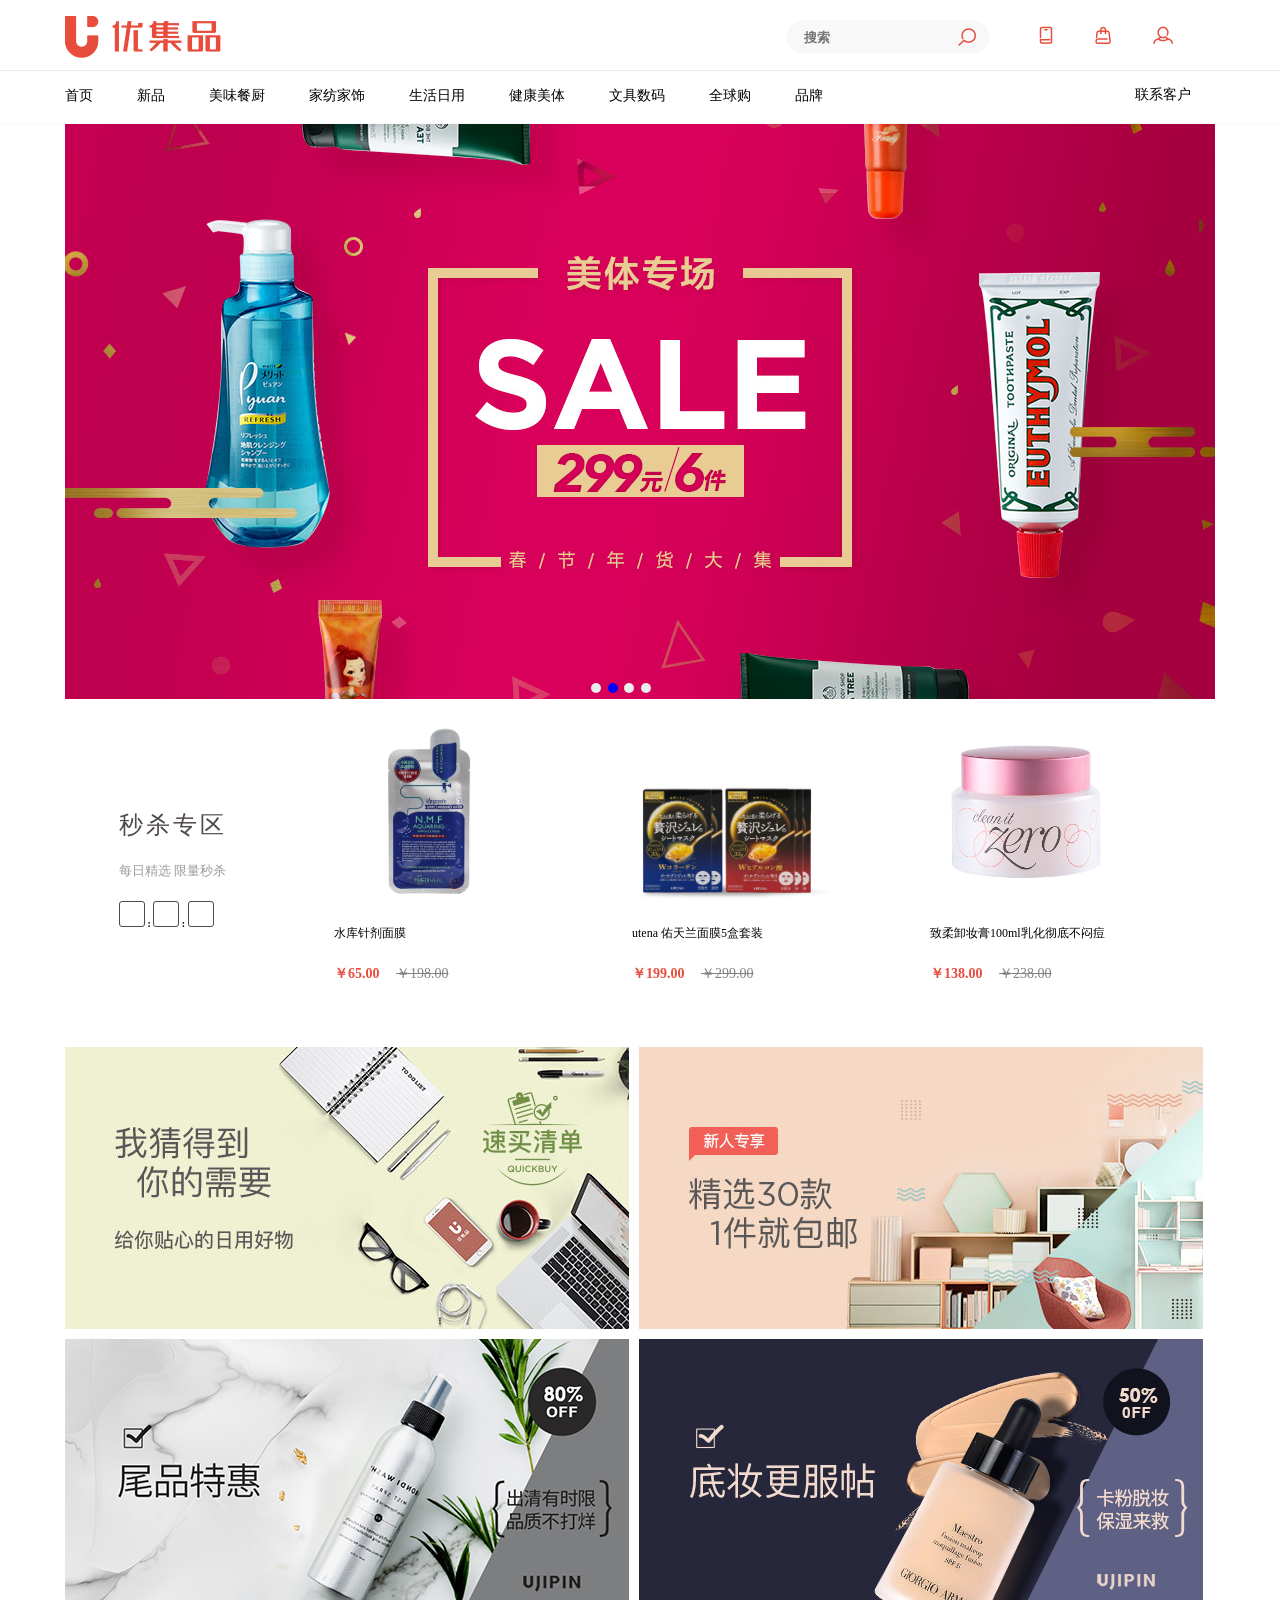
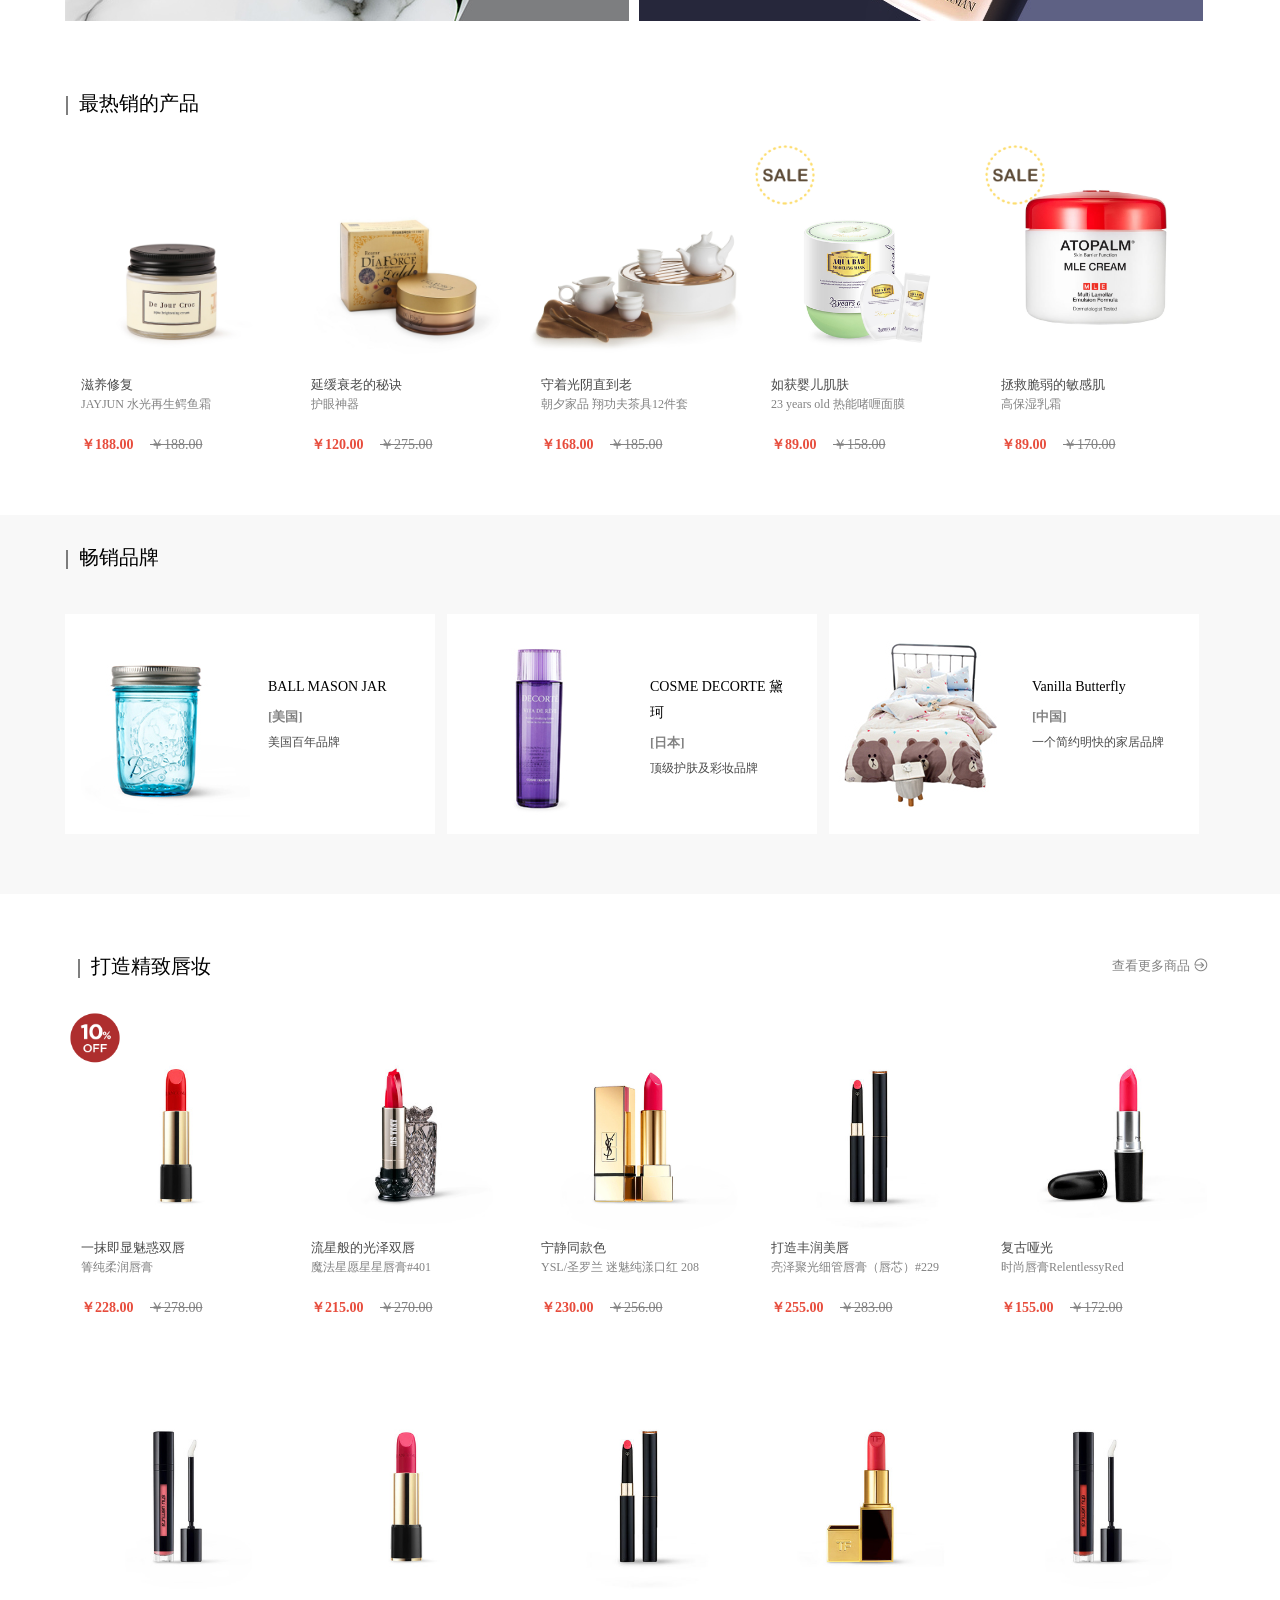
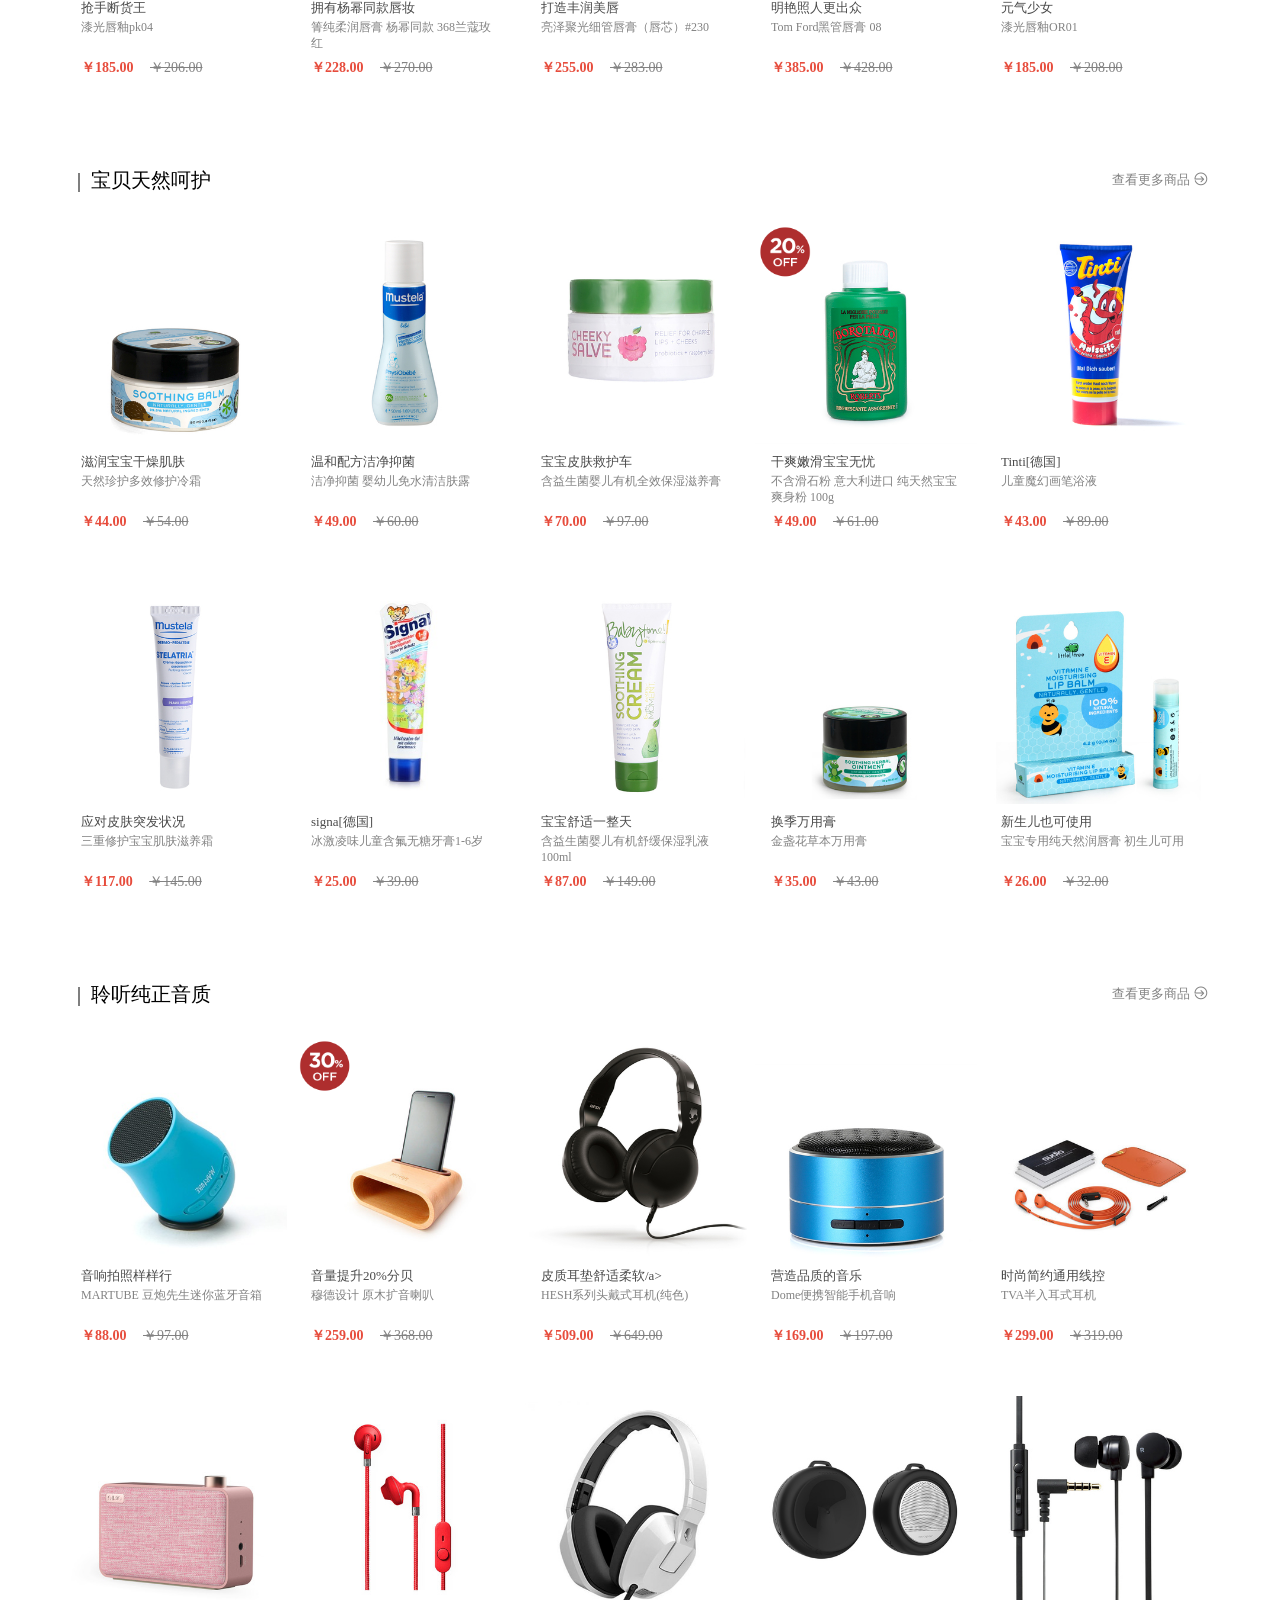
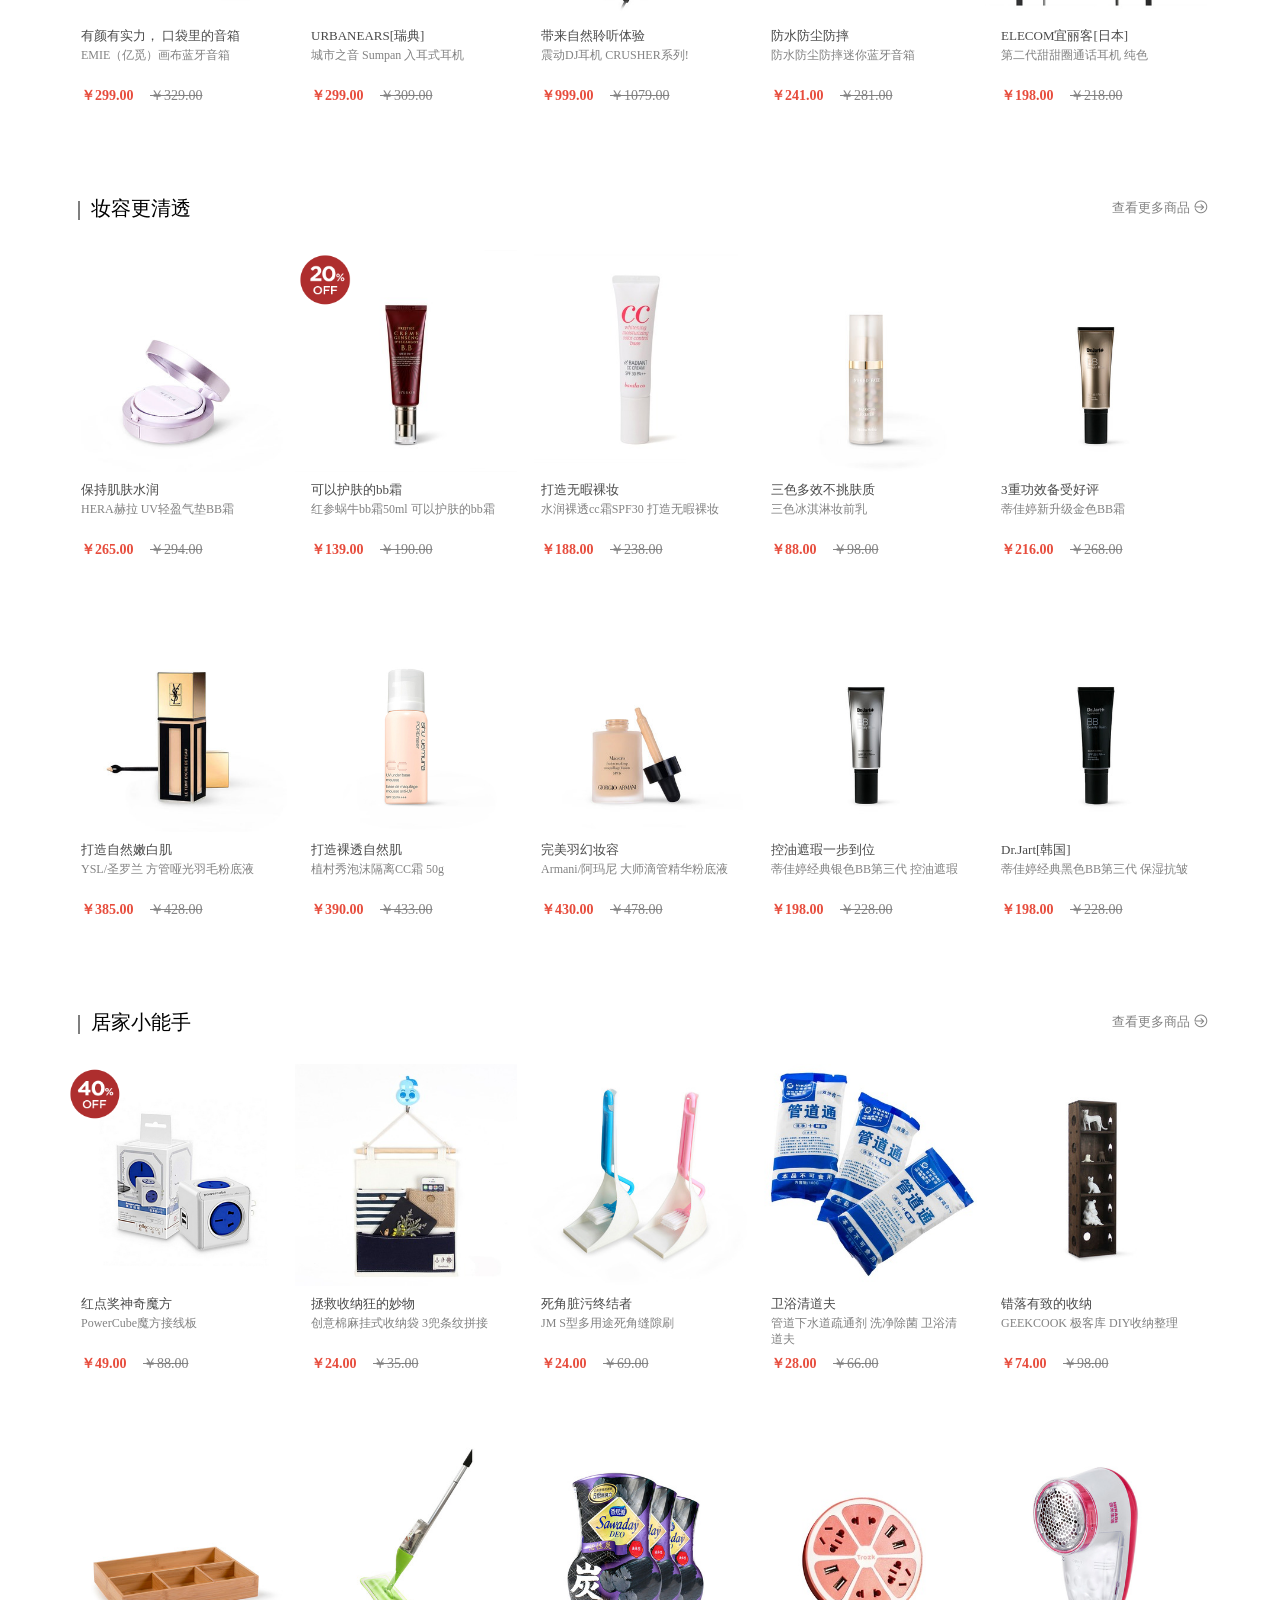
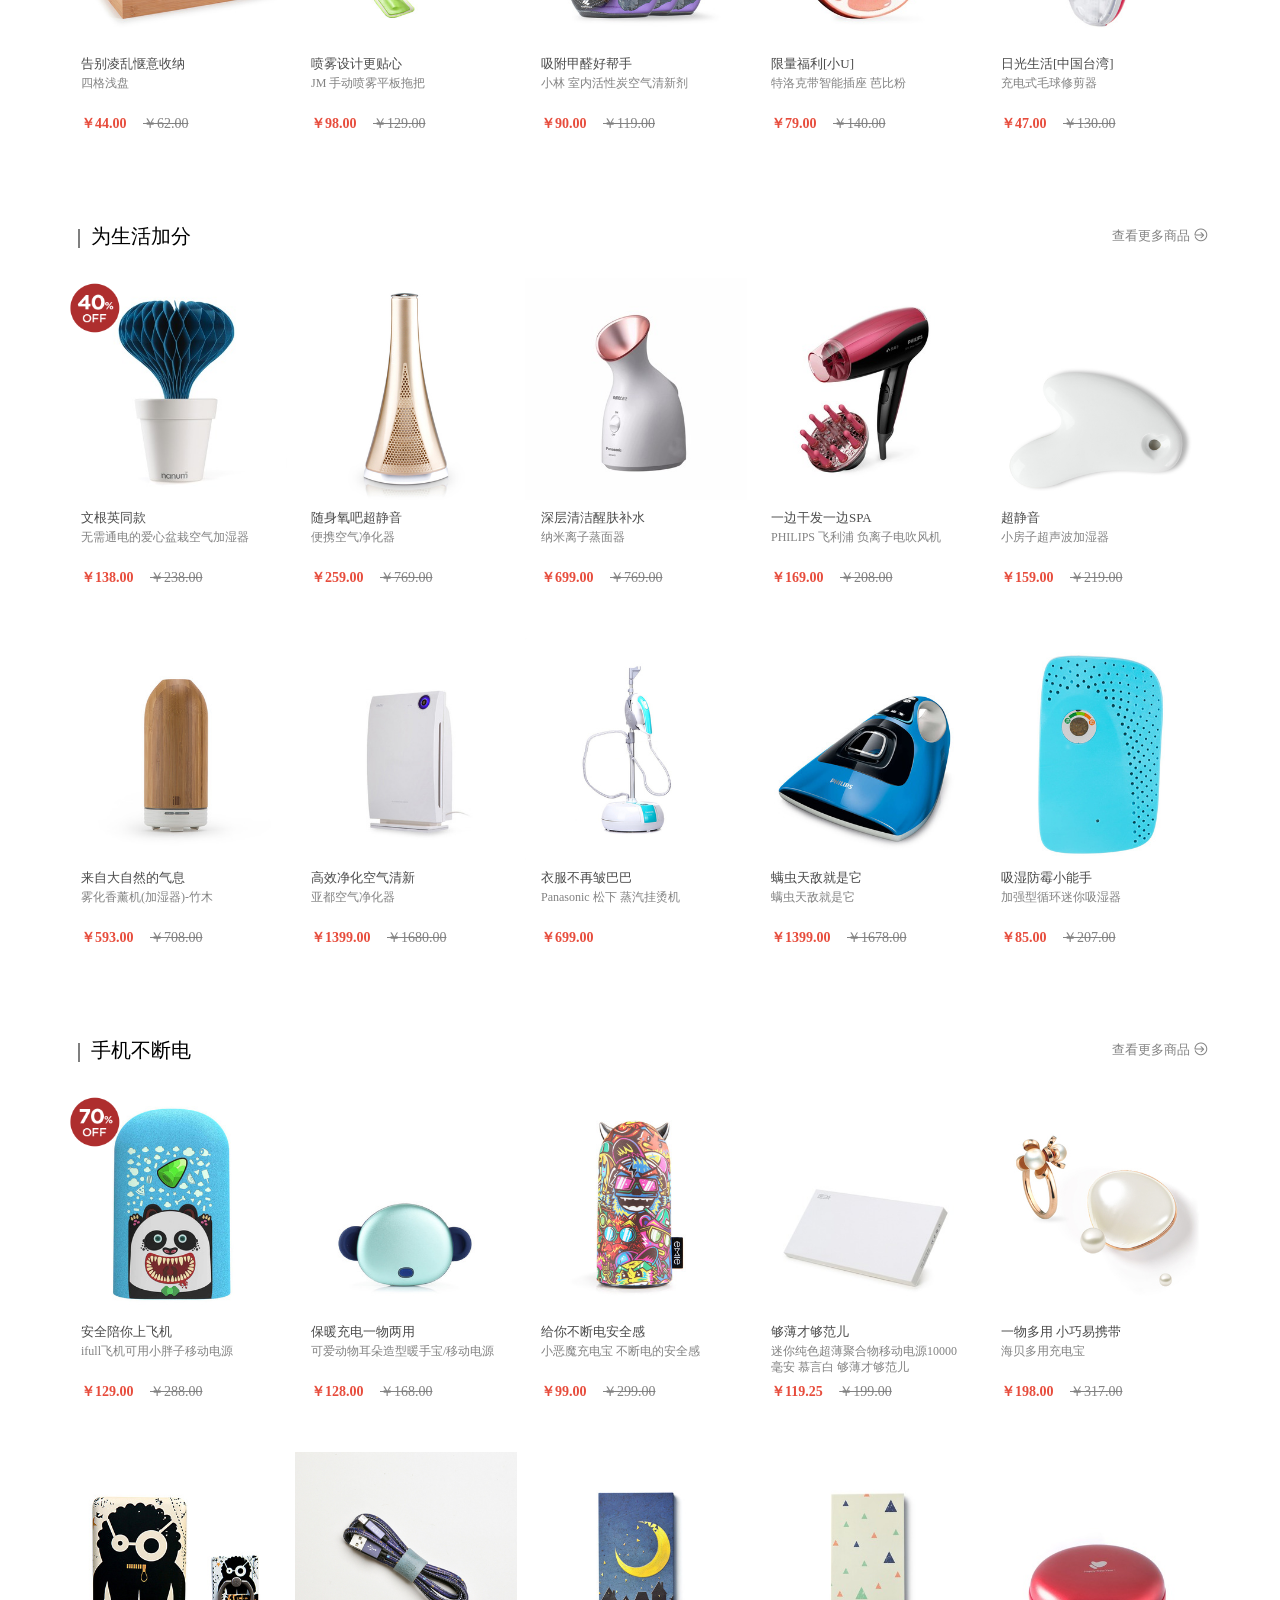
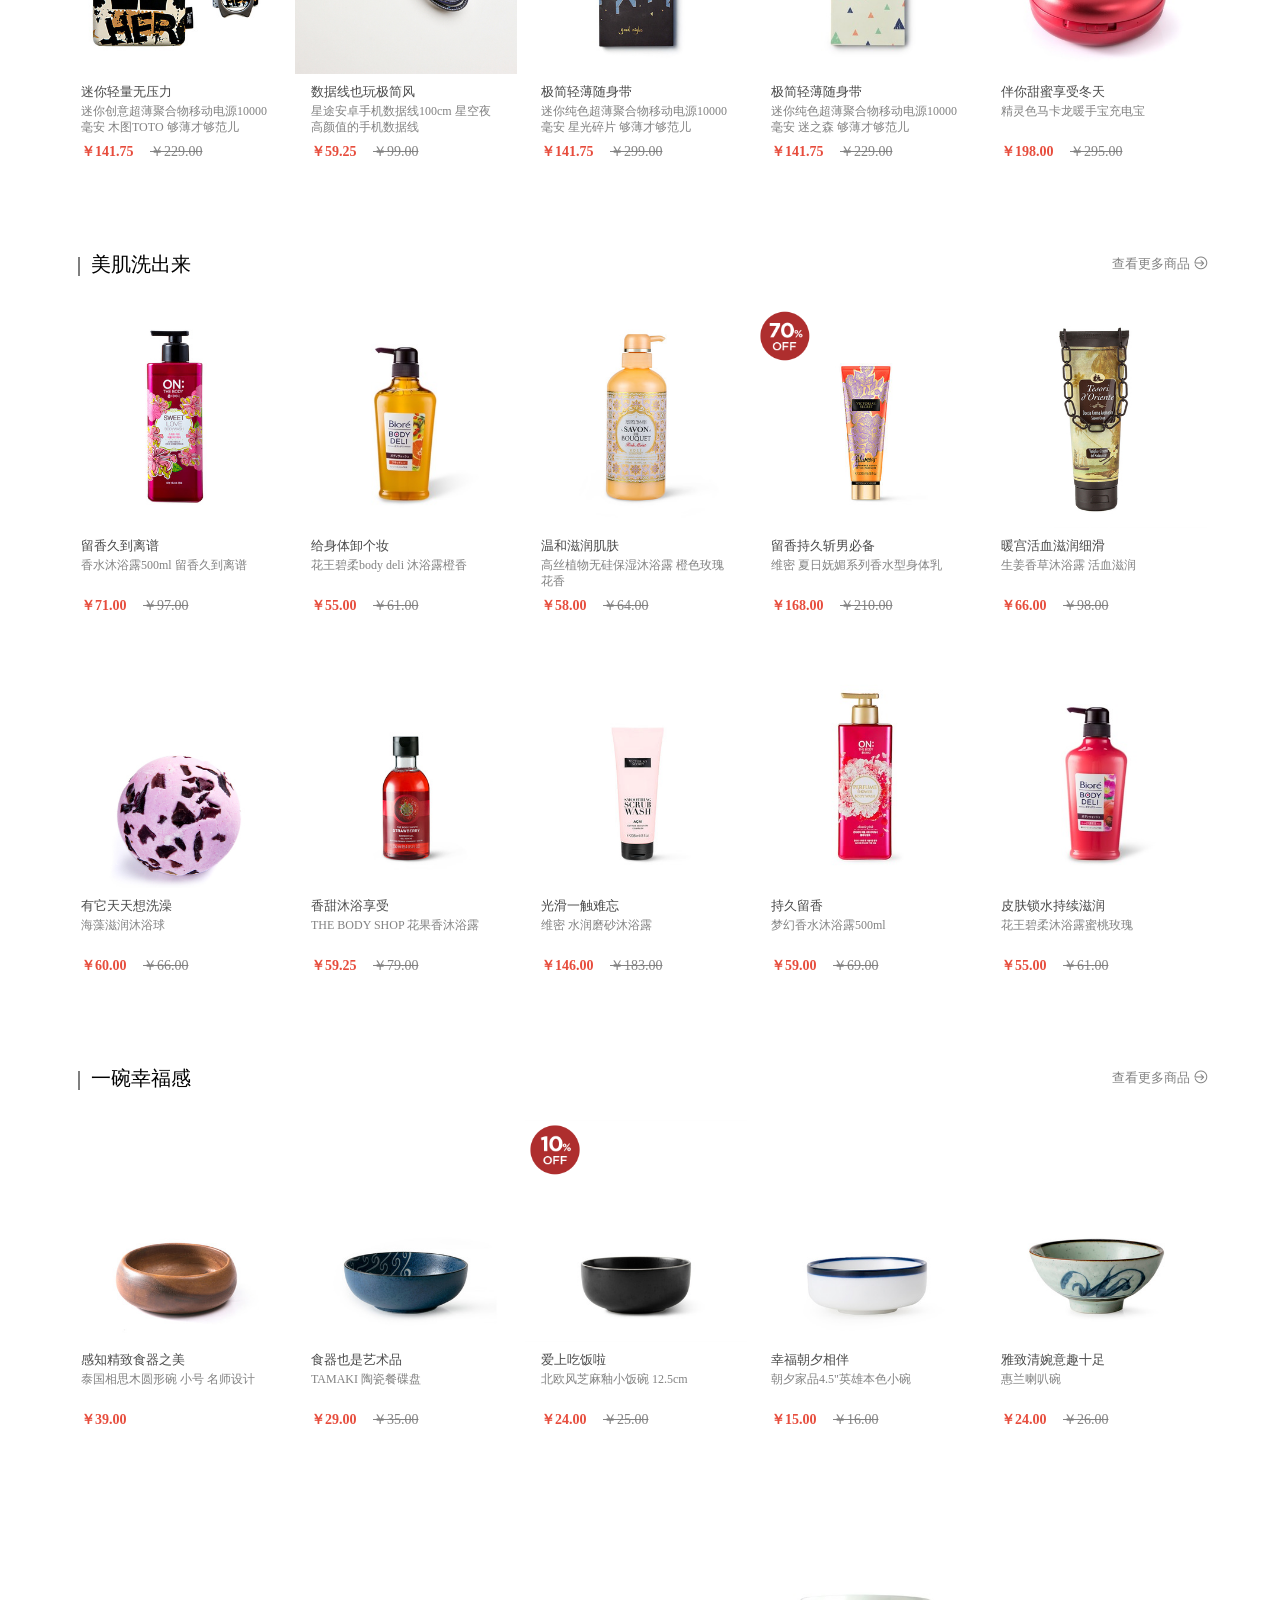
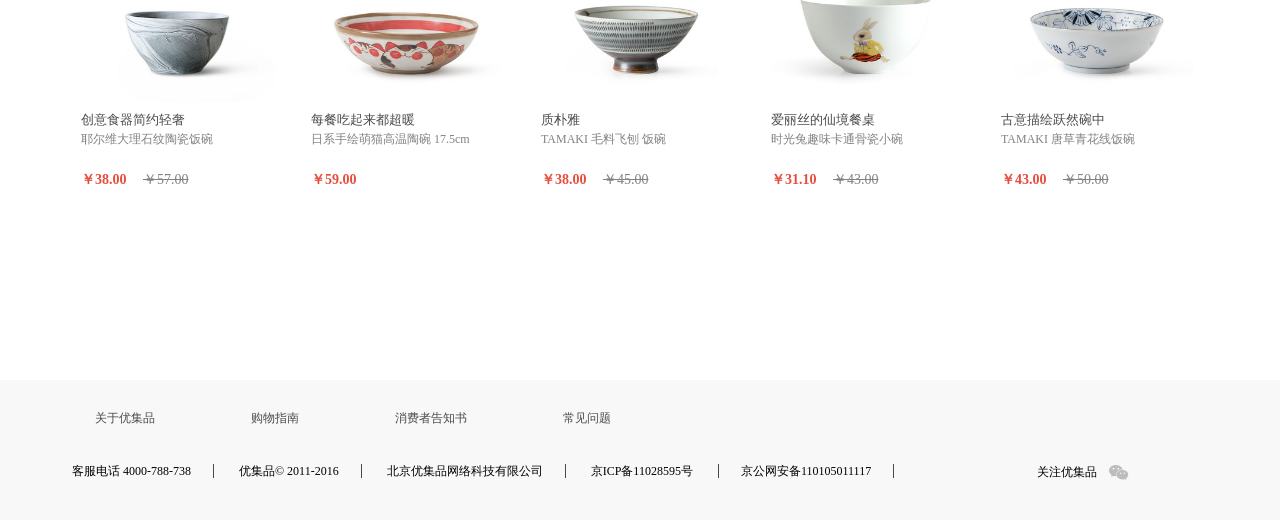
<file: index.html>
<!DOCTYPE html>
<html>
	<head>
		<meta charset="utf-8" />
		<title>优品集-更好品质，更好生活</title>
		<link rel="stylesheet" href="css/common.css" />
		<link rel="stylesheet" href="css/head.css" /> 
		<link rel="stylesheet" href="css/lunbo.css" />
		<script type="text/javascript" src="js/jquery.js" ></script>
		<script type="text/javascript" src="js/Ajax.js" ></script>
		<script type="text/javascript" src="js/lunbo.js" ></script>
		<script type="text/javascript" src="js/lianxi.js" ></script>
		<script type="text/javascript" src="js/nav.js" ></script>
	
		
	</head>
	<body>
		<!--header开始-->
		<div class="header" id="header">
			<div class="blank">
			<!--logo开始-->
			<div class="header_logo">
				<a href="#"><img src="img/logo.png" /></a>
			</div>
			<!--logo结束-->
			<!--area开始-->
			<div class="area">
				<div class="blank_right">
					<!--app开始-->
					<div class="app">
						<a href=" " title="下载app"><span></span></a>
						<div style="display: none;" class="tu">
							<img src="img/app_code.png" />
						</div>
					</div>
					<!--app结束-->
					<!--gouwu开始-->
					<div class="gouwu">
						<a href=" " title="购物袋"></a>
					</div>
					<!--gouwu结束-->
					<!--geren开始-->
					<div class="geren">
						<a href="center.html" title="个人中心"></a>
					</div>	
					<!--geren结束-->
				</div>
				<!--sousuo开始-->
				<div class="sousuo">
					<div class="kuang">
						<input type="text" placeholder="搜索" />
						<span id="btn">
							<img src="img/search.png" />
						</span>
					</div>
					<ul id="hot_list">
						<li><a href="#">面膜</a></li>
						<li><a href="#">牙膏</a></li> 
						<li><a href="#">牙刷</a></li>
						<li><a href="#">锅</a></li>
						<li><a href="#">口罩</a></li>
						<li><a href="#">保温</a></li>
						<li><a href="#">香蕉</a></li>
						<li><a href="#">牛奶</a></li>
					</ul>
				</div>
				<!--sousuo结束-->
			</div>
			<!--area结束-->
			</div>
			<!--blank结束-->
		</div>
		<!--header结束-->
		<!--nav开始-->
		<div class="nav" id="nav">
			<!--nav_bar开始-->
			<div class="nav_bar" id="nav_bar">
				<ul>
					<li><a href="shouye.html">首页</a></li>
					<li><a href=" ">新品</a></li>
					
					<li class="nav_xia"><a href=" ">美味餐厨</a></li>
					<li class="nav_xia"><a href=" ">家纺家饰</a></li>
					<li class="nav_xia"><a href=" ">生活日用</a></li>
					<li class="nav_xia"><a href=" ">健康美体</a></li>
					<li class="nav_xia"><a href=" ">文具数码</a></li>
					
					<li><a href=" ">全球购</a></li>
					<li><a href=" ">品牌</a></li>
				</ul>
				<!--box开始-->
				<div class="box" id="box">
					<div class="con"></div>
					<div class="con"></div>
					<div class="con">
						<a href="#">烹饪锅具</a>
						<a href="#">厨房工具</a>
						<a href="#">厨房电器</a>
						<a href="#">餐具桌面</a>
						<a href="#">水具酒具</a>
						<a href="#">咖啡茶具</a>
						<a href="#">烘焙烧烤</a>
					</div>
					<div class="con">
						<a href="#">家纺</a>
						<a href="#">装饰</a>
					</div>
					<div class="con">
						<a href="#">清洁</a>
						<a href="#">收纳</a>
						<a href="#">雨具</a>
						<a href="#">生活电器</a>
						<a href="#">颈枕口罩</a>
						<a href="#">宠物用品</a>
						<a href="#">保暖防护</a>
					</div>
					<div class="con">
						<a href="#">口腔护理</a>
						<a href="#">全身护理</a>
						<a href="#">面部护理</a>
						<a href="#">头部护理</a>
						<a href="#">女性护理</a>
						<a href="#">纤体塑身</a>
						<a href="#">膳食补充</a>
						<a href="#">美容彩妆</a>
					</div>
					<div class="con">
						<a href="#">笔记手账</a>
						<a href="#">书写工具</a>
						<a href="#">办公收纳</a>
						<a href="#">贺卡包装</a>
						<a href="#">数码配件</a>
						<a href="#">耳机/音响</a>
						<a href="#">摄影相关</a>
					</div>
					<div class="con"></div>
					<div class="con"></div>
				</div>
       			<!--box结束-->
				<div class="ke">
				<span><a href="">联系客户</a></span>
				</div>
			</div>
			<!--nav_bar结束-->
		</div>
		<!--nav结束-->
	<!--轮播开始-->
	<div class="slider"> 
		  <ul class="slider-main"> 
		   <li class="slider-panel"> 
		    <img src="img/banner1.jpg"> 
		   </li> 
		   <li class="slider-panel"> 
		    <img  src="img/banner2.jpg">
		   </li> 
		   <li class="slider-panel"> 
		    <img src="img/banner3.jpg">
		   </li> 
		   <li class="slider-panel"> 
		    <img src="img/banner4.jpg">
		   </li> 
		  </ul> 
		  <div class="slider-extra"> 
		   <ul class="slider-nav"> 
		  	<li class="slider-item"></li>
		    <li class="slider-item"></li> 
		    <li class="slider-item"></li> 
		    <li class="slider-item"></li> 
		   </ul> 
		   <div class="slider-page"> 
		    <a class="slider-pre" href="javascript:;;"><</a> 
		    <a class="slider-next" href="javascript:;;">></a> 
		   </div> 
		  </div> 
	 </div> 
	 <!--轮播结束-->
	 <!--秒杀专区开始-->
	 <div class="miao" id="miao">
	 	<!--time开始-->
	 	<div class="time" id="time">
	 		<h3>秒杀专区</h3>
	 		<h4>每日精选 限量秒杀</h4>
	 		<p>
	 			<span></span>
	 			<b>:</b>
	 			<span></span>
	 			<b>:</b>
	 			<span></span>
	 		</p>
	 	</div>
	 	<!--time结束-->
	 	<dl>
	 		<dt><a href="#"><img src="img/miao1.jpg"></a></dt>
	 		<dd>
	 			<h3><a href="#">水库针剂面膜</a></h3>
	 			<p>
	 			<b>￥65.00</b>
	 			<span>￥198.00</span>
	 			</p>
	 		</dd>
	 	</dl>
	 	<dl>
	 		<dt><a href="#"><img src="img/mo.jpg"></a></dt>
	 		<dd>
	 			<h3><a href="#">utena 佑天兰面膜5盒套装</a></h3>
	 			<p>
	 			<b>￥199.00</b>
	 			<span>￥299.00</span>
	 			</p>
	 		</dd>
	 	</dl>
	 	<dl>
	 		<dt><a href="#"><img src="img/shuang12.jpg"></a></dt>
	 		<dd>
	 			<h3><a href="#">致柔卸妆膏100ml乳化彻底不闷痘</a></h3>
	 			<p>
	 			<b>￥138.00</b>
	 			<span>￥238.00</span>
	 			</p>
	 		</dd>
	 	</dl>
	 </div>
	 <!--秒杀专区结束-->
	 <!--选项区开始-->
	 <div class="xuan">
	 	<ul>
	 		<li>
	 			<a href="detalis.html">
	 				<img src="img/quyu4.jpg" />
	 			</a>
	 		</li>
	 		<li>
	 			<a href="detalis.html">
	 				<img src="img/quyu2.jpg" />
	 			</a>
	 		</li>
	 		<li>
	 			<a href="detalis.html">
	 				<img src="img/quyu3.jpg" />
	 			</a>
	 		</li>
	 		<li>
	 			<a href="detalis.html">
	 				<img src="img/quyu1.jpg" />
	 			</a>
	 		</li>
	 	</ul>
	 </div>
	 <!--选项区结束-->
	 <!--热销商品开始-->
	 <div class="hot">
	 	<div class="hot_zi">|&nbsp;&nbsp;最热销的产品</div>
	 	<!--hot_pin开始-->
	 	<div class="hot_pin">
	 		<dl class="hua">
	 			<a href="page.html" class="two"></a>
	 			<dt>
	 				<a href="page.html"><img src="img/shuang5.jpg"></a>
	 			</dt>
	 			<dd>
	 				<p class="hei"><a href="page.html">滋养修复</a></p>
	 				<p class="hui"><a href="page.html">JAYJUN 水光再生鳄鱼霜</a></p>
	 				<p class="jia">
	 					<b>￥188.00</b>
	 					<span>￥188.00</span>
	 				</p>
	 			</dd>
	 		</dl>
	 		
	 		<dl class="hua">
	 				<a href="#" class="two"></a>
	 			<dt>
	 				
	 				<a href="#"><img src="img/shuang0000.jpg"></a>
	 				
	 			</dt>
	 			<dd>
	 				<p class="hei"><a href="#">延缓衰老的秘诀</a></p>
	 				<p class="hui"><a href="#">护眼神器</a></p>
	 				<p class="jia">
	 					<b>￥120.00</b>
	 					<span>￥275.00</span>
	 				</p>
	 			</dd>
	 		</dl>
	 		
	 		
	 		<dl class="hua">
	 			<a href="#" class="two"></a>
	 			<dt>
	 				<a href="#"><img src="img/cha.jpg"></a>
	 			</dt>
	 			<dd>
	 				<p class="hei"><a href="#">守着光阴直到老</a></p>
	 				<p class="hui"><a href="#">朝夕家品 翔功夫茶具12件套</a></p>
	 				<p class="jia">
	 					<b>￥168.00</b>
	 					<span>￥185.00</span>
	 				</p>
	 			</dd>
	 		</dl>
	 		<dl class="hua">
	 			<a href="#" class="two"></a>
	 			<dt>
	 				<div class="sale">
	 					<img src="img/percent.png" />
	 				</div>
	 				<a href="#"><img src="img/shuang.jpg"></a>
	 			</dt>
	 			<dd>
	 				<p class="hei"><a href="#">如获婴儿肌肤</a></p>
	 				<p class="hui"><a href="#">23 years old 热能啫喱面膜</a></p>
	 				<p class="jia">
	 					<b>￥89.00</b>
	 					<span>￥158.00</span>
	 				</p>
	 			</dd>
	 		</dl>
	 		<dl class="hua">
	 			<a href="#" class="two"></a>
	 			<dt>
	 				<div class="sale">
	 					<img src="img/percent.png" />
	 				</div>
	 				<a href="#"><img src="img/shuang8.jpg"></a>
	 			</dt>
	 			<dd>
	 				<p class="hei"><a href="#">拯救脆弱的敏感肌</a></p>
	 				<p class="hui"><a href="#">高保湿乳霜</a></p>
	 				<p class="jia">
	 					<b>￥89.00</b>
	 					<span>￥170.00</span>
	 				</p>
	 			</dd>
	 		</dl>
	 	</div>
	 	<!--hot_pin结束-->
	 </div>
	 <!--热销商品结束-->
	 <!--畅销品牌开始-->
	 <div class="sell">
	 	<div class="sell_zi">|&nbsp;&nbsp;畅销品牌</div>
	 	<!--sell_pin开始-->
	 	<div class="sell_pin">
	 		<div class="hu">
	 		<dl>
	 			<dt>
	 				<a href="#"><img src="img/ping.jpg"></a>
	 			</dt>
	 			<dd>
	 				<h3><a href="#">BALL MASON JAR</a></h3>
	 				<h4><a href="#">[美国]</a></h4>
	 				<p><a href="#">美国百年品牌</a></p>
	 			</dd>
	 		</dl>
	 		<dl>
	 			<dt>
	 				<a href="#"><img src="img/shui.jpg"></a>
	 			</dt>
	 			<dd>
	 				<h3><a href="#">COSME DECORTE 黛珂</a></h3>
	 				<h4><a href="#">[日本]</a></h4>
	 				<p><a href="#">顶级护肤及彩妆品牌</a></p>
	 			</dd>
	 		</dl>
	 		<dl>
	 			<dt>
	 				<a href="#"><img src="img/tuo1.jpg"></a>
	 			</dt>
	 			<dd>
	 				<h3><a href="#">Vanilla Butterfly</a></h3>
	 				<h4><a href="#">[中国]</a></h4>
	 				<p><a href="#">一个简约明快的家居品牌</a></p>
	 			</dd>
	 		</dl>
	 		</div>
	 	</div>
	 	<!--sell_pin结束-->
	 </div>
	 <!--畅销品牌结束-->
	 <!--精致唇妆开始-->
	 <div class="jing">
	 	<div class="jing_zi">
	 		<p>|&nbsp;&nbsp;打造精致唇妆</p>
	 		<a href="#">
	 			查看更多商品
	 			<img src="img/find_go.png" />
	 		</a>
	 	</div>
	 	<!--jing_pin开始-->
	 	<div class="jing_pin">
	 		<!--口红1-->
	 		<dl class="hua">
	 			<a href="#" class="two"></a>
	 			<dt>
	 				<div class="sale">
	 					<img src="img/percent2.png" />
	 				</div>
	 				<a href="#"><img src="img/kou1.jpg"></a>
	 			</dt>
	 			<dd>
	 				<p class="hei"><a href="#">一抹即显魅惑双唇</a></p>
	 				<p class="hui"><a href="#">箐纯柔润唇膏</a></p>
	 				<p class="jia">
	 					<b>￥228.00</b>
	 					<span>￥278.00</span>
	 				</p>
	 			</dd>
	 		</dl>
	 		<!--口红2-->
	 		<dl class="hua">
	 			<a href="#" class="two"></a>
	 			<dt>
	 				<a href="#"><img src="img/kou.jpg"></a>
	 			</dt>
	 			<dd>
	 				<p class="hei"><a href="#">流星般的光泽双唇</a></p>
	 				<p class="hui"><a href="#">魔法星愿星星唇膏#401</a></p>
	 				<p class="jia">
	 					<b>￥215.00</b>
	 					<span>￥270.00</span>
	 				</p>
	 			</dd>
	 		</dl>
	 		<!--口红3-->
	 		<dl class="hua">
	 			<a href="#" class="two"></a>
	 			<dt>
	 				<a href="#"><img src="img/kou2.jpg"></a>
	 			</dt>
	 			<dd>
	 				<p class="hei"><a href="#">宁静同款色</a></p>
	 				<p class="hui"><a href="#">YSL/圣罗兰 迷魅纯漾口红 208</a></p>
	 				<p class="jia">
	 					<b>￥230.00</b>
	 					<span>￥256.00</span>
	 				</p>
	 			</dd>
	 		</dl>
	 		<!--口红4-->
	 		<dl class="hua">
	 			<a href="#" class="two"></a>
	 			<dt>
	 				<a href="#"><img src="img/kou5.jpg"></a>
	 			</dt>
	 			<dd>
	 				<p class="hei"><a href="#">打造丰润美唇</a></p>
	 				<p class="hui"><a href="#">亮泽聚光细管唇膏（唇芯）#229</a></p>
	 				<p class="jia">
	 					<b>￥255.00</b>
	 					<span>￥283.00</span>
	 				</p>
	 			</dd>
	 		</dl>
	 		<!--口红5-->
	 		<dl class="hua">
	 			<a href="#" class="two"></a>
	 			<dt>
	 				<a href="#"><img src="img/kou4.jpg"></a>
	 			</dt>
	 			<dd>
	 				<p class="hei"><a href="#">复古哑光</a></p>
	 				<p class="hui"><a href="#">时尚唇膏RelentlessyRed</a></p>
	 				<p class="jia">
	 					<b>￥155.00</b>
	 					<span>￥172.00</span>
	 				</p>
	 			</dd>
	 		</dl>
	 		<!--口红6-->
	 		<dl class="hua">
	 			<a href="#" class="two"></a>
	 			<dt>
	 				<a href="#"><img src="img/kou3.jpg"></a>
	 			</dt>
	 			<dd>
	 				<p class="hei"><a href="#">抢手断货王</a></p>
	 				<p class="hui"><a href="#">漆光唇釉pk04</a></p>
	 				<p class="jia">
	 					<b>￥185.00</b>
	 					<span>￥206.00</span>
	 				</p>
	 			</dd>
	 		</dl>
	 		<!--口红7-->
	 		<dl class="hua">
	 			<a href="#" class="two"></a>
	 			<dt>
	 				<a href="#"><img src="img/kou9.jpg"></a>
	 			</dt>
	 			<dd>
	 				<p class="hei"><a href="#">拥有杨幂同款唇妆</a></p>
	 				<p class="hui"><a href="#">箐纯柔润唇膏 杨幂同款 368兰蔻玫红</a></p>
	 				<p class="jia">
	 					<b>￥228.00</b>
	 					<span>￥270.00</span>
	 				</p>
	 			</dd>
	 		</dl>
	 		<!--口红8-->
	 		<dl class="hua">
	 			<a href="#" class="two"></a>
	 			<dt>
	 				<a href="#"><img src="img/kou5.jpg"></a>
	 			</dt>
	 			<dd>
	 				<p class="hei"><a href="#">打造丰润美唇</a></p>
	 				<p class="hui"><a href="#">亮泽聚光细管唇膏（唇芯）#230</a></p>
	 				<p class="jia">
	 					<b>￥255.00</b>
	 					<span>￥283.00</span>
	 				</p>
	 			</dd>
	 		</dl>
	 		<!--口红9-->
	 		<dl class="hua">
	 			<a href="#" class="two"></a>
	 			<dt>
	 				<a href="#"><img src="img/kou8.jpg"></a>
	 			</dt>
	 			<dd>
	 				<p class="hei"><a href="#">明艳照人更出众</a></p>
	 				<p class="hui"><a href="#">Tom Ford黑管唇膏 08</a></p>
	 				<p class="jia">
	 					<b>￥385.00</b>
	 					<span>￥428.00</span>
	 				</p>
	 			</dd>
	 		</dl>
	 		<!--口红10-->
	 		<dl class="hua">
	 			<a href="#" class="two"></a>
	 			<dt>
	 				<a href="#"><img src="img/kou6.jpg"></a>
	 			</dt>
	 			<dd>
	 				<p class="hei"><a href="#">元气少女</a></p>
	 				<p class="hui"><a href="#">漆光唇釉OR01</a></p>
	 				<p class="jia">
	 					<b>￥185.00</b>
	 					<span>￥208.00</span>
	 				</p>
	 			</dd>
	 		</dl>
	 	</div>
	 	<!--jing_pin结束-->
	 </div>
	 <!--精致唇妆结束-->
	 <!--宝贝呵护开始-->
	  <div class="jing">
	  		<div class="jing_zi">
	  			<p>|&nbsp;&nbsp;宝贝天然呵护</p>
			 		<a href="#">
			 			查看更多商品
			 			<img src="img/find_go.png" />
			 		</a>
	  		</div>
	  		<!--jing_pin开始-->
	  		<div class="jing_pin">
	  			<!--呵护1-->
	 		<dl class="hua">
	 			<a href="#" class="two"></a>
	 			<dt>
	 				
	 				<a href="#"><img src="img/shuang7.jpg"></a>
	 			</dt>
	 			<dd>
	 				<p class="hei"><a href="#">滋润宝宝干燥肌肤</a></p>
	 				<p class="hui"><a href="#">天然珍护多效修护冷霜</a></p>
	 				<p class="jia">
	 					<b>￥44.00</b>
	 					<span>￥54.00</span>
	 				</p>
	 			</dd>
	 		</dl>
	 		<!--呵护2-->
	 		<dl class="hua">
	 			<a href="#" class="two"></a>
	 			<dt>
	 				<a href="#"><img src="img/mu1.jpg"></a>
	 			</dt>
	 			<dd>
	 				<p class="hei"><a href="#">温和配方洁净抑菌</a></p>
	 				<p class="hui"><a href="#">洁净抑菌 婴幼儿免水清洁肤露</a></p>
	 				<p class="jia">
	 					<b>￥49.00</b>
	 					<span>￥60.00</span>
	 				</p>
	 			</dd>
	 		</dl>
	 		<!--呵护3-->
	 		<dl class="hua">
	 			<a href="#" class="two"></a>
	 			<dt>
	 				<a href="#"><img src="img/shuang10.jpg"></a>
	 			</dt>
	 			<dd>
	 				<p class="hei"><a href="#">宝宝皮肤救护车</a></p>
	 				<p class="hui"><a href="#">含益生菌婴儿有机全效保湿滋养膏</a></p>
	 				<p class="jia">
	 					<b>￥70.00</b>
	 					<span>￥97.00</span>
	 				</p>
	 			</dd>
	 		</dl>
	 		<!--呵护4-->
	 		<dl class="hua">
	 			<a href="#" class="two"></a>
	 			<dt>
	 				<div class="sale">
	 					<img src="img/percent4.png" />
	 				</div>
	 				<a href="#"><img src="img/shuang11.jpg"></a>
	 			</dt>
	 			<dd>
	 				<p class="hei"><a href="#">干爽嫩滑宝宝无忧</a></p>
	 				<p class="hui"><a href="#">不含滑石粉 意大利进口 纯天然宝宝爽身粉 100g</a></p>
	 				<p class="jia">
	 					<b>￥49.00</b>
	 					<span>￥61.00</span>
	 				</p>
	 			</dd>
	 		</dl>
	 		<!--呵护5-->
	 		<dl class="hua">
	 			<a href="#" class="two"></a>
	 			<dt>
	 				<a href="#"><img src="img/shuang24.jpg"></a>
	 			</dt>
	 			<dd>
	 				<p class="hei"><a href="#">Tinti[德国]</a></p>
	 				<p class="hui"><a href="#">儿童魔幻画笔浴液</a></p>
	 				<p class="jia">
	 					<b>￥43.00</b>
	 					<span>￥89.00</span>
	 				</p>
	 			</dd>
	 		</dl>
	 		<!--呵护6-->
	 		<dl class="hua">
	 			<a href="#" class="two"></a>
	 			<dt>
	 				<a href="#"><img src="img/shuang3.jpg"></a>
	 			</dt>
	 			<dd>
	 				<p class="hei"><a href="#">应对皮肤突发状况</a></p>
	 				<p class="hui"><a href="#">三重修护宝宝肌肤滋养霜</a></p>
	 				<p class="jia">
	 					<b>￥117.00</b>
	 					<span>￥145.00</span>
	 				</p>
	 			</dd>
	 		</dl>
	 		<!--呵护7-->
	 		<dl class="hua">
	 			<a href="#" class="two"></a>
	 			<dt>
	 				<a href="#"><img src="img/shuang23.jpg"></a>
	 			</dt>
	 			<dd>
	 				<p class="hei"><a href="#">signa[德国]</a></p>
	 				<p class="hui"><a href="#">冰激凌味儿童含氟无糖牙膏1-6岁</a></p>
	 				<p class="jia">
	 					<b>￥25.00</b>
	 					<span>￥39.00</span>
	 				</p>
	 			</dd>
	 		</dl>
	 		<!--呵护8-->
	 		<dl class="hua">
	 			<a href="#" class="two"></a>
	 			<dt>
	 				<a href="#"><img src="img/shuang9.jpg"></a>
	 			</dt>
	 			<dd>
	 				<p class="hei"><a href="#">宝宝舒适一整天</a></p>
	 				<p class="hui"><a href="#">含益生菌婴儿有机舒缓保湿乳液100ml</a></p>
	 				<p class="jia">
	 					<b>￥87.00</b>
	 					<span>￥149.00</span>
	 				</p>
	 			</dd>
	 		</dl>
	 		<!--呵护9-->
	 		<dl class="hua">
	 			<a href="#" class="two"></a>
	 			<dt>
	 				<a href="#"><img src="img/shuang15.jpg"></a>
	 			</dt>
	 			<dd>
	 				<p class="hei"><a href="#">换季万用膏</a></p>
	 				<p class="hui"><a href="#">金盏花草本万用膏</a></p>
	 				<p class="jia">
	 					<b>￥35.00</b>
	 					<span>￥43.00</span>
	 				</p>
	 			</dd>
	 		</dl>
	 		<!--呵护10-->
	 		<dl class="hua">
	 			<a href="#" class="two"></a>
	 			<dt>
	 				<a href="#"><img src="img/chun.jpg"></a>
	 			</dt>
	 			<dd>
	 				<p class="hei"><a href="#">新生儿也可使用</a></p>
	 				<p class="hui"><a href="#">宝宝专用纯天然润唇膏 初生儿可用</a></p>
	 				<p class="jia">
	 					<b>￥26.00</b>
	 					<span>￥32.00</span>
	 				</p>
	 			</dd>
	 		</dl>
	  		</div>
	  		<!--jing_pin结束-->
	  </div>
	 <!--宝贝呵护结束-->
	  <!--纯正音质开始-->
	  <div class="jing">
	  		<div class="jing_zi">
	  			<p>|&nbsp;&nbsp;聆听纯正音质</p>
			 		<a href="#">
			 			查看更多商品
			 			<img src="img/find_go.png" />
			 		</a>
	  		</div>
	  		<!--jing_pin开始-->
	  		<div class="jing_pin">
	  			<!--音质1-->
	 		<dl class="hua">
	 			<a href="#" class="two"></a>
	 			<dt>
	 				
	 				<a href="#"><img src="img/yin2.jpg"></a>
	 			</dt>
	 			<dd>
	 				<p class="hei"><a href="#"> 音响拍照样样行</a></p>
	 				<p class="hui"><a href="#">MARTUBE	豆炮先生迷你蓝牙音箱</a></p>
	 				<p class="jia">
	 					<b>￥88.00</b>
	 					<span>￥97.00</span>
	 				</p>
	 			</dd>
	 		</dl>
	 		<!--音质2-->
	 		<dl class="hua">
	 			<a href="#" class="two"></a>
	 			<dt>
	 				<div class="sale">
	 					<img src="img/percent3.png" />
	 				</div>
	 				<a href="#"><img src="img/yin1.jpg"></a>
	 			</dt>
	 			<dd>
	 				<p class="hei"><a href="#">  音量提升20%分贝</a></p>
	 				<p class="hui"><a href="#">穆德设计 原木扩音喇叭</a></p>
	 				<p class="jia">
	 					<b>￥259.00</b>
	 					<span>￥368.00</span>
	 				</p>
	 			</dd>
	 		</dl>
	 		<!--音质3-->
	 		<dl class="hua">
	 			<a href="#" class="two"></a>
	 			<dt>
	 				<a href="#"><img src="img/er5.jpg"></a>
	 			</dt>
	 			<dd>
	 				<p class="hei"><a href="#">皮质耳垫舒适柔软/a></p>
	 				<p class="hui"><a href="#">HESH系列头戴式耳机(纯色)</a></p>
	 				<p class="jia">
	 					<b>￥509.00</b>
	 					<span>￥649.00</span>
	 				</p>
	 			</dd>
	 		</dl>
	 		<!--音质4-->
	 		<dl class="hua">
	 			<a href="#" class="two"></a>
	 			<dt>
	 				
	 				<a href="#"><img src="img/yin.jpg"></a>
	 			</dt>
	 			<dd>
	 				<p class="hei"><a href="#"> 营造品质的音乐</a></p>
	 				<p class="hui"><a href="#">Dome便携智能手机音响</a></p>
	 				<p class="jia">
	 					<b>￥169.00</b>
	 					<span>￥197.00</span>
	 				</p>
	 			</dd>
	 		</dl>
	 		<!--音质5-->
	 		<dl class="hua">
	 			<a href="#" class="two"></a>
	 			<dt>
	 				<a href="#"><img src="img/er.jpg"></a>
	 			</dt>
	 			<dd>
	 				<p class="hei"><a href="#">时尚简约通用线控</a></p>
	 				<p class="hui"><a href="#">TVA半入耳式耳机</a></p>
	 				<p class="jia">
	 					<b>￥299.00</b>
	 					<span>￥319.00</span>
	 				</p>
	 			</dd>
	 		</dl>
	 		<!--音质6-->
	 		<dl class="hua">
	 			<a href="#" class="two"></a>
	 			<dt>
	 				<a href="#"><img src="img/uin.jpg"></a>
	 			</dt>
	 			<dd>
	 				<p class="hei"><a href="#">有颜有实力， 口袋里的音箱</a></p>
	 				<p class="hui"><a href="#">EMIE（亿觅）画布蓝牙音箱</a></p>
	 				<p class="jia">
	 					<b>￥299.00</b>
	 					<span>￥329.00</span>
	 				</p>
	 			</dd>
	 		</dl>
	 		<!--音质7-->
	 		<dl class="hua">
	 			<a href="#" class="two"></a>
	 			<dt>
	 				<a href="#"><img src="img/er3.jpg"></a>
	 			</dt>
	 			<dd>
	 				<p class="hei"><a href="#"> URBANEARS[瑞典]</a></p>
	 				<p class="hui"><a href="#">城市之音 Sumpan 入耳式耳机</a></p>
	 				<p class="jia">
	 					<b>￥299.00</b>
	 					<span>￥309.00</span>
	 				</p>
	 			</dd>
	 		</dl>
	 		<!--音质8-->
	 		<dl class="hua">
	 			<a href="#" class="two"></a>
	 			<dt>
	 				<a href="#"><img src="img/er4.jpg"></a>
	 			</dt>
	 			<dd>
	 				<p class="hei"><a href="#">带来自然聆听体验</a></p>
	 				<p class="hui"><a href="#">震动DJ耳机 CRUSHER系列!</a></p>
	 				<p class="jia">
	 					<b>￥999.00</b>
	 					<span>￥1079.00</span>
	 				</p>
	 			</dd>
	 		</dl>
	 		<!--音质9-->
	 		<dl class="hua">
	 			<a href="#" class="two"></a>
	 			<dt>
	 				<a href="#"><img src="img/yin3.jpg"></a>
	 			</dt>
	 			<dd>
	 				<p class="hei"><a href="#">防水防尘防摔</a></p>
	 				<p class="hui"><a href="#">防水防尘防摔迷你蓝牙音箱 </a></p>
	 				<p class="jia">
	 					<b>￥241.00</b>
	 					<span>￥281.00</span>
	 				</p>
	 			</dd>
	 		</dl>
	 		<!--音质10-->
	 		<dl class="hua">
	 			<a href="#" class="two"></a>
	 			<dt>
	 				<a href="#"><img src="img/er1.jpg"></a>
	 			</dt>
	 			<dd>
	 				<p class="hei"><a href="#"> ELECOM宜丽客[日本]</a></p>
	 				<p class="hui"><a href="#">第二代甜甜圈通话耳机 纯色</a></p>
	 				<p class="jia">
	 					<b>￥198.00</b>
	 					<span>￥218.00</span>
	 				</p>
	 			</dd>
	 		</dl>
	  		</div>
	  		<!--jing_pin结束-->
	  </div>
	 <!--纯正音质结束-->
	 <!--妆容开始-->
	  <div class="jing">
	  		<div class="jing_zi">
	  			<p>|&nbsp;&nbsp;妆容更清透</p>
			 		<a href="#">
			 			查看更多商品
			 			<img src="img/find_go.png" />
			 		</a>
	  		</div>
	  		<!--jing_pin开始-->
	  		<div class="jing_pin">
	  			<!--妆容1-->
	 		<dl class="hua">
	 			<a href="#" class="two"></a>
	 			<dt>
	 				
	 				<a href="#"><img src="img/fen.jpg"></a>
	 			</dt>
	 			<dd>
	 				<p class="hei"><a href="#">  保持肌肤水润</a></p>
	 				<p class="hui"><a href="#">HERA赫拉 UV轻盈气垫BB霜</a></p>
	 				<p class="jia">
	 					<b>￥265.00</b>
	 					<span>￥294.00</span>
	 				</p>
	 			</dd>
	 		</dl>
	 		<!--妆容2-->
	 		<dl class="hua">
	 			<a href="#" class="two"></a>
	 			<dt>
	 				<div class="sale">
	 					<img src="img/percent4.png" />
	 				</div>
	 				<a href="#"><img src="img/shuang17.jpg"></a>
	 			</dt>
	 			<dd>
	 				<p class="hei"><a href="#">  可以护肤的bb霜</a></p>
	 				<p class="hui"><a href="#">红参蜗牛bb霜50ml 可以护肤的bb霜</a></p>
	 				<p class="jia">
	 					<b>￥139.00</b>
	 					<span>￥190.00</span>
	 				</p>
	 			</dd>
	 		</dl>
	 		<!--妆容3-->
	 		<dl class="hua">
	 			<a href="#" class="two"></a>
	 			<dt>
	 				<a href="#"><img src="img/shuang14.jpg"></a>
	 			</dt>
	 			<dd>
	 				<p class="hei"><a href="#">打造无暇裸妆</a></p>
	 				<p class="hui"><a href="#">水润裸透cc霜SPF30 打造无暇裸妆</a></p>
	 				<p class="jia">
	 					<b>￥188.00</b>
	 					<span>￥238.00</span>
	 				</p>
	 			</dd>
	 		</dl>
	 		<!--妆容4-->
	 		<dl class="hua">
	 			<a href="#" class="two"></a>
	 			<dt>
	 				
	 				<a href="#"><img src="img/shuang16.jpg"></a>
	 			</dt>
	 			<dd>
	 				<p class="hei"><a href="#"> 三色多效不挑肤质</a></p>
	 				<p class="hui"><a href="#">三色冰淇淋妆前乳</a></p>
	 				<p class="jia">
	 					<b>￥88.00</b>
	 					<span>￥98.00</span>
	 				</p>
	 			</dd>
	 		</dl>
	 		<!--妆容5-->
	 		<dl class="hua">
	 			<a href="#" class="two"></a>
	 			<dt>
	 				<a href="#"><img src="img/shuang19.jpg"></a>
	 			</dt>
	 			<dd>
	 				<p class="hei"><a href="#">3重功效备受好评</a></p>
	 				<p class="hui"><a href="#">蒂佳婷新升级金色BB霜</a></p>
	 				<p class="jia">
	 					<b>￥216.00</b>
	 					<span>￥268.00</span>
	 				</p>
	 			</dd>
	 		</dl>
	 		<!--妆容6-->
	 		<dl class="hua">
	 			<a href="#" class="two"></a>
	 			<dt>
	 				<a href="#"><img src="img/kou7.jpg"></a>
	 			</dt>
	 			<dd>
	 				<p class="hei"><a href="#"> 打造自然嫩白肌</a></p>
	 				<p class="hui"><a href="#">YSL/圣罗兰 方管哑光羽毛粉底液</a></p>
	 				<p class="jia">
	 					<b>￥385.00</b>
	 					<span>￥428.00</span>
	 				</p>
	 			</dd>
	 		</dl>
	 		<!--妆容7-->
	 		<dl class="hua">
	 			<a href="#" class="two"></a>
	 			<dt>
	 				<a href="#"><img src="img/shuang20.jpg"></a>
	 			</dt>
	 			<dd>
	 				<p class="hei"><a href="#"> 打造裸透自然肌</a></p>
	 				<p class="hui"><a href="#">植村秀泡沫隔离CC霜 50g</a></p>
	 				<p class="jia">
	 					<b>￥390.00</b>
	 					<span>￥433.00</span>
	 				</p>
	 			</dd>
	 		</dl>
	 		<!--妆容8-->
	 		<dl class="hua">
	 			<a href="#" class="two"></a>
	 			<dt>
	 				<a href="#"><img src="img/shuang4.jpg"></a>
	 			</dt>
	 			<dd>
	 				<p class="hei"><a href="#"> 完美羽幻妆容</a></p>
	 				<p class="hui"><a href="#">Armani/阿玛尼 大师滴管精华粉底液</a></p>
	 				<p class="jia">
	 					<b>￥430.00</b>
	 					<span>￥478.00</span>
	 				</p>
	 			</dd>
	 		</dl>
	 		<!--妆容9-->
	 		<dl class="hua">
	 			<a href="#" class="two"></a>
	 			<dt>
	 				<a href="#"><img src="img/shuang22.jpg"></a>
	 			</dt>
	 			<dd>
	 				<p class="hei"><a href="#">控油遮瑕一步到位</a></p>
	 				<p class="hui"><a href="#">蒂佳婷经典银色BB第三代  控油遮瑕</a></p>
	 				<p class="jia">
	 					<b>￥198.00</b>
	 					<span>￥228.00</span>
	 				</p>
	 			</dd>
	 		</dl>
	 		<!--妆容10-->
	 		<dl class="hua">
	 			<a href="#" class="two"></a>
	 			<dt>
	 				<a href="#"><img src="img/shuang21.jpg"></a>
	 			</dt>
	 			<dd>
	 				<p class="hei"><a href="#">  Dr.Jart[韩国]</a></p>
	 				<p class="hui"><a href="#">蒂佳婷经典黑色BB第三代  保湿抗皱</a></p>
	 				<p class="jia">
	 					<b>￥198.00</b>
	 					<span>￥228.00</span>
	 				</p>
	 			</dd>
	 		</dl>
	  		</div>
	  		<!--jing_pin结束-->
	  </div>
	 <!--妆容结束-->
	 <!--居家小能手开始-->
	  <div class="jing">
	  		<div class="jing_zi">
	  			<p>|&nbsp;&nbsp;居家小能手</p>
			 		<a href="#">
			 			查看更多商品
			 			<img src="img/find_go.png" />
			 		</a>
	  		</div>
	  		<!--jing_pin开始-->
	  		<div class="jing_pin">
	  			<!--小能手1-->
	 		<dl class="hua">
	 			<a href="#" class="two"></a>
	 			<dt>
	 				<div class="sale">
	 					<img src="img/percent1.png" />
	 				</div>
	 				<a href="#"><img src="img/dian5.jpg"></a>
	 			</dt>
	 			<dd>
	 				<p class="hei"><a href="#">  红点奖神奇魔方</a></p>
	 				<p class="hui"><a href="#">PowerCube魔方接线板</a></p>
	 				<p class="jia">
	 					<b>￥49.00</b>
	 					<span>￥88.00</span>
	 				</p>
	 			</dd>
	 		</dl>
	 		<!--小能手2-->
	 		<dl class="hua">
	 			<a href="#" class="two"></a>
	 			<dt>
	 				
	 				<a href="#"><img src="img/shou.jpg"></a>
	 			</dt>
	 			<dd>
	 				<p class="hei"><a href="#">   拯救收纳狂的妙物</a></p>
	 				<p class="hui"><a href="#">创意棉麻挂式收纳袋 3兜条纹拼接</a></p>
	 				<p class="jia">
	 					<b>￥24.00</b>
	 					<span>￥35.00</span>
	 				</p>
	 			</dd>
	 		</dl>
	 		<!--小能手3-->
	 		<dl class="hua">
	 			<a href="#" class="two"></a>
	 			<dt>
	 				<a href="#"><img src="img/shua.jpg"></a>
	 			</dt>
	 			<dd>
	 				<p class="hei"><a href="#"> 死角脏污终结者</a></p>
	 				<p class="hui"><a href="#">JM S型多用途死角缝隙刷</a></p>
	 				<p class="jia">
	 					<b>￥24.00</b>
	 					<span>￥69.00</span>
	 				</p>
	 			</dd>
	 		</dl>
	 		<!--小能手4-->
	 		<dl class="hua">
	 			<a href="#" class="two"></a>
	 			<dt>
	 				
	 				<a href="#"><img src="img/guan.jpg"></a>
	 			</dt>
	 			<dd>
	 				<p class="hei"><a href="#">  卫浴清道夫</a></p>
	 				<p class="hui"><a href="#">管道下水道疏通剂 洗净除菌 卫浴清道夫</a></p>
	 				<p class="jia">
	 					<b>￥28.00</b>
	 					<span>￥66.00</span>
	 				</p>
	 			</dd>
	 		</dl>
	 		<!--小能手5-->
	 		<dl class="hua">
	 			<a href="#" class="two"></a>
	 			<dt>
	 				<a href="#"><img src="img/zhuang.jpg"></a>
	 			</dt>
	 			<dd>
	 				<p class="hei"><a href="#"> 错落有致的收纳</a></p>
	 				<p class="hui"><a href="#">GEEKCOOK 极客库 DIY收纳整理</a></p>
	 				<p class="jia">
	 					<b>￥74.00</b>
	 					<span>￥98.00</span>
	 				</p>
	 			</dd>
	 		</dl>
	 		<!--小能手6-->
	 		<dl class="hua">
	 			<a href="#" class="two"></a>
	 			<dt>
	 				<a href="#"><img src="img/shou1.jpg"></a>
	 			</dt>
	 			<dd>
	 				<p class="hei"><a href="#">告别凌乱惬意收纳</a></p>
	 				<p class="hui"><a href="#">四格浅盘</a></p>
	 				<p class="jia">
	 					<b>￥44.00</b>
	 					<span>￥62.00</span>
	 				</p>
	 			</dd>
	 		</dl>
	 		<!--小能手7-->
	 		<dl class="hua">
	 			<a href="#" class="two"></a>
	 			<dt>
	 				<a href="#"><img src="img/tuo.jpg"></a>
	 			</dt>
	 			<dd>
	 				<p class="hei"><a href="#"> 喷雾设计更贴心</a></p>
	 				<p class="hui"><a href="#">JM 手动喷雾平板拖把</a></p>
	 				<p class="jia">
	 					<b>￥98.00</b>
	 					<span>￥129.00</span>
	 				</p>
	 			</dd>
	 		</dl>
	 		<!--小能手8-->
	 		<dl class="hua">
	 			<a href="#" class="two"></a>
	 			<dt>
	 				<a href="#"><img src="img/miao.jpg"></a>
	 			</dt>
	 			<dd>
	 				<p class="hei"><a href="#">吸附甲醛好帮手</a></p>
	 				<p class="hui"><a href="#">小林 室内活性炭空气清新剂</a></p>
	 				<p class="jia">
	 					<b>￥90.00</b>
	 					<span>￥119.00</span>
	 				</p>
	 			</dd>
	 		</dl>
	 		<!--小能手9-->
	 		<dl class="hua">
	 			<a href="#" class="two"></a>
	 			<dt>
	 				<a href="#"><img src="img/dian2.jpg"></a>
	 			</dt>
	 			<dd>
	 				<p class="hei"><a href="#">限量福利[小U]</a></p>
	 				<p class="hui"><a href="#">特洛克带智能插座 芭比粉</a></p>
	 				<p class="jia">
	 					<b>￥79.00</b>
	 					<span>￥140.00</span>
	 				</p>
	 			</dd>
	 		</dl>
	 		<!--小能手10-->
	 		<dl class="hua">
	 			<a href="#" class="two"></a>
	 			<dt>
	 				<a href="#"><img src="img/ti.jpg"></a>
	 			</dt>
	 			<dd>
	 				<p class="hei"><a href="#">  日光生活[中国台湾]</a></p>
	 				<p class="hui"><a href="#">充电式毛球修剪器</a></p>
	 				<p class="jia">
	 					<b>￥47.00</b>
	 					<span>￥130.00</span>
	 				</p>
	 			</dd>
	 		</dl>
	  		</div>
	  		<!--jing_pin结束-->
	  </div>
	 <!--居家小能手结束-->
	  <!--为生活加分开始-->
	  <div class="jing">
	  		<div class="jing_zi">
	  			<p>|&nbsp;&nbsp;为生活加分</p>
			 		<a href="#">
			 			查看更多商品
			 			<img src="img/find_go.png" />
			 		</a>
	  		</div>
	  		<!--jing_pin开始-->
	  		<div class="jing_pin">
	  			<!--为生活加分1-->
	 		<dl class="hua">
	 			<a href="#" class="two"></a>
	 			<dt>
	 				<div class="sale">
	 					<img src="img/percent1.png" />
	 				</div>
	 				<a href="#"><img src="img/shi5.jpg"></a>
	 			</dt>
	 			<dd>
	 				<p class="hei"><a href="#"> 文根英同款</a></p>
	 				<p class="hui"><a href="#">无需通电的爱心盆栽空气加湿器</a></p>
	 				<p class="jia">
	 					<b>￥138.00</b>
	 					<span>￥238.00</span>
	 				</p>
	 			</dd>
	 		</dl>
	 		<!--为生活加分2-->
	 		<dl class="hua">
	 			<a href="#" class="two"></a>
	 			<dt>
	 				
	 				<a href="#"><img src="img/shi7.jpg"></a>
	 			</dt>
	 			<dd>
	 				<p class="hei"><a href="#"> 随身氧吧超静音</a></p>
	 				<p class="hui"><a href="#">便携空气净化器</a></p>
	 				<p class="jia">
	 					<b>￥259.00</b>
	 					<span>￥769.00</span>
	 				</p>
	 			</dd>
	 		</dl>
	 		<!--为生活加分3-->
	 		<dl class="hua">
	 			<a href="#" class="two"></a>
	 			<dt>
	 				<a href="#"><img src="img/shi2.jpg"></a>
	 			</dt>
	 			<dd>
	 				<p class="hei"><a href="#">  深层清洁醒肤补水</a></p>
	 				<p class="hui"><a href="#">纳米离子蒸面器</a></p>
	 				<p class="jia">
	 					<b>￥699.00</b>
	 					<span>￥769.00</span>
	 				</p>
	 			</dd>
	 		</dl>
	 		<!--为生活加分4-->
	 		<dl class="hua">
	 			<a href="#" class="two"></a>
	 			<dt>
	 				
	 				<a href="#"><img src="img/chui.jpg"></a>
	 			</dt>
	 			<dd>
	 				<p class="hei"><a href="#">  一边干发一边SPA</a></p>
	 				<p class="hui"><a href="#">PHILIPS 飞利浦 负离子电吹风机</a></p>
	 				<p class="jia">
	 					<b>￥169.00</b>
	 					<span>￥208.00</span>
	 				</p>
	 			</dd>
	 		</dl>
	 		<!--为生活加分5-->
	 		<dl class="hua">
	 			<a href="#" class="two"></a>
	 			<dt>
	 				<a href="#"><img src="img/shi.jpg"></a>
	 			</dt>
	 			<dd>
	 				<p class="hei"><a href="#"> 超静音</a></p>
	 				<p class="hui"><a href="#">小房子超声波加湿器</a></p>
	 				<p class="jia">
	 					<b>￥159.00</b>
	 					<span>￥219.00</span>
	 				</p>
	 			</dd>
	 		</dl>
	 		<!--为生活加分6-->
	 		<dl class="hua">
	 			<a href="#" class="two"></a>
	 			<dt>
	 				<a href="#"><img src="img/shi3.jpg"></a>
	 			</dt>
	 			<dd>
	 				<p class="hei"><a href="#">来自大自然的气息</a></p>
	 				<p class="hui"><a href="#">雾化香薰机(加湿器)-竹木</a></p>
	 				<p class="jia">
	 					<b>￥593.00</b>
	 					<span>￥708.00</span>
	 				</p>
	 			</dd>
	 		</dl>
	 		<!--为生活加分7-->
	 		<dl class="hua">
	 			<a href="#" class="two"></a>
	 			<dt>
	 				<a href="#"><img src="img/shi6.jpg"></a>
	 			</dt>
	 			<dd>
	 				<p class="hei"><a href="#"> 高效净化空气清新</a></p>
	 				<p class="hui"><a href="#">亚都空气净化器</a></p>
	 				<p class="jia">
	 					<b>￥1399.00</b>
	 					<span>￥1680.00</span>
	 				</p>
	 			</dd>
	 		</dl>
	 		<!--为生活加分8-->
	 		<dl class="hua">
	 			<a href="#" class="two"></a>
	 			<dt>
	 				<a href="#"><img src="img/gua.jpg"></a>
	 			</dt>
	 			<dd>
	 				<p class="hei"><a href="#">衣服不再皱巴巴</a></p>
	 				<p class="hui"><a href="#">Panasonic 松下 蒸汽挂烫机</a></p>
	 				<p class="jia">
	 					<b>￥699.00</b>
	 				</p>
	 			</dd>
	 		</dl>
	 		<!--为生活加分9-->
	 		<dl class="hua">
	 			<a href="#" class="two"></a>
	 			<dt>
	 				<a href="#"><img src="img/shi4.jpg"></a>
	 			</dt>
	 			<dd>
	 				<p class="hei"><a href="#">螨虫天敌就是它</a></p>
	 				<p class="hui"><a href="#">螨虫天敌就是它</a></p>
	 				<p class="jia">
	 					<b>￥1399.00</b>
	 					<span>￥1678.00</span>
	 				</p>
	 			</dd>
	 		</dl>
	 		<!--为生活加分10-->
	 		<dl class="hua">
	 			<a href="#" class="two"></a>
	 			<dt>
	 				<a href="#"><img src="img/shi1.jpg"></a>
	 			</dt>
	 			<dd>
	 				<p class="hei"><a href="#"> 吸湿防霉小能手</a></p>
	 				<p class="hui"><a href="#">加强型循环迷你吸湿器</a></p>
	 				<p class="jia">
	 					<b>￥85.00</b>
	 					<span>￥207.00</span>
	 				</p>
	 			</dd>
	 		</dl>
	  		</div>
	  		<!--jing_pin结束-->
	  </div>
	 <!--为生活加分结束-->
	  <!--手机不断电开始-->
	  <div class="jing">
	  		<div class="jing_zi">
	  			<p>|&nbsp;&nbsp;手机不断电</p>
			 		<a href="#">
			 			查看更多商品
			 			<img src="img/find_go.png" />
			 		</a>
	  		</div>
	  		<!--jing_pin开始-->
	  		<div class="jing_pin">
	  			<!--手机不断电1-->
	 		<dl class="hua">
	 			<a href="#" class="two"></a>
	 			<dt>
	 				<div class="sale">
	 					<img src="img/percent5.png" />
	 				</div>
	 				<a href="#"><img src="img/dian4.jpg"></a>
	 			</dt>
	 			<dd>
	 				<p class="hei"><a href="#"> 安全陪你上飞机</a></p>
	 				<p class="hui"><a href="#">ifull飞机可用小胖子移动电源</a></p>
	 				<p class="jia">
	 					<b>￥129.00</b>
	 					<span>￥288.00</span>
	 				</p>
	 			</dd>
	 		</dl>
	 		<!--手机不断电2-->
	 		<dl class="hua">
	 			<a href="#" class="two"></a>
	 			<dt>
	 				
	 				<a href="#"><img src="img/dian.jpg"></a>
	 			</dt>
	 			<dd>
	 				<p class="hei"><a href="#">保暖充电一物两用</a></p>
	 				<p class="hui"><a href="#">可爱动物耳朵造型暖手宝/移动电源</a></p>
	 				<p class="jia">
	 					<b>￥128.00</b>
	 					<span>￥168.00</span>
	 				</p>
	 			</dd>
	 		</dl>
	 		<!--手机不断电3-->
	 		<dl class="hua">
	 			<a href="#" class="two"></a>
	 			<dt>
	 				<a href="#"><img src="img/dian7.jpg"></a>
	 			</dt>
	 			<dd>
	 				<p class="hei"><a href="#">给你不断电安全感</a></p>
	 				<p class="hui"><a href="#">小恶魔充电宝 不断电的安全感</a></p>
	 				<p class="jia">
	 					<b>￥99.00</b>
	 					<span>￥299.00</span>
	 				</p>
	 			</dd>
	 		</dl>
	 		<!--手机不断电4-->
	 		<dl class="hua">
	 			<a href="#" class="two"></a>
	 			<dt>
	 				
	 				<a href="#"><img src="img/dian6.jpg"></a>
	 			</dt>
	 			<dd>
	 				<p class="hei"><a href="#">  够薄才够范儿</a></p>
	 				<p class="hui"><a href="#">迷你纯色超薄聚合物移动电源10000毫安 慕言白 够薄才够范儿</a></p>
	 				<p class="jia">
	 					<b>￥119.25</b>
	 					<span>￥199.00</span>
	 				</p>
	 			</dd>
	 		</dl>
	 		<!--手机不断电5-->
	 		<dl class="hua">
	 			<a href="#" class="two"></a>
	 			<dt>
	 				<a href="#"><img src="img/zhu.jpg"></a>
	 			</dt>
	 			<dd>
	 				<p class="hei"><a href="#"> 一物多用 小巧易携带</a></p>
	 				<p class="hui"><a href="#">海贝多用充电宝</a></p>
	 				<p class="jia">
	 					<b>￥198.00</b>
	 					<span>￥317.00</span>
	 				</p>
	 			</dd>
	 		</dl>
	 		<!--手机不断电6-->
	 		<dl class="hua">
	 			<a href="#" class="two"></a>
	 			<dt>
	 				<a href="#"><img src="img/shou2.jpg"></a>
	 			</dt>
	 			<dd>
	 				<p class="hei"><a href="#">迷你轻量无压力</a></p>
	 				<p class="hui"><a href="#">迷你创意超薄聚合物移动电源10000毫安 木图TOTO 够薄才够范儿</a></p>
	 				<p class="jia">
	 					<b>￥141.75</b>
	 					<span>￥229.00</span>
	 				</p>
	 			</dd>
	 		</dl>
	 		<!--手机不断电7-->
	 		<dl class="hua">
	 			<a href="#" class="two"></a>
	 			<dt>
	 				<a href="#"><img src="img/shuang18.jpg"></a>
	 			</dt>
	 			<dd>
	 				<p class="hei"><a href="#"> 数据线也玩极简风</a></p>
	 				<p class="hui"><a href="#">星途安卓手机数据线100cm 星空夜 高颜值的手机数据线</a></p>
	 				<p class="jia">
	 					<b>￥59.25</b>
	 					<span>￥99.00</span>
	 				</p>
	 			</dd>
	 		</dl>
	 		<!--手机不断电8-->
	 		<dl class="hua">
	 			<a href="#" class="two"></a>
	 			<dt>
	 				<a href="#"><img src="img/shu.jpg"></a>
	 			</dt>
	 			<dd>
	 				<p class="hei"><a href="#">极简轻薄随身带</a></p>
	 				<p class="hui"><a href="#">迷你纯色超薄聚合物移动电源10000毫安 星光碎片 够薄才够范儿</a></p>
	 				<p class="jia">
	 					<b>￥141.75</b>
	 					<span>￥299.00</span>
	 				</p>
	 			</dd>
	 		</dl>
	 		<!--手机不断电9-->
	 		<dl class="hua">
	 			<a href="#" class="two"></a>
	 			<dt>
	 				<a href="#"><img src="img/shu1.jpg"></a>
	 			</dt>
	 			<dd>
	 				<p class="hei"><a href="#">极简轻薄随身带</a></p>
	 				<p class="hui"><a href="#">迷你纯色超薄聚合物移动电源10000毫安 迷之森 够薄才够范儿</a></p>
	 				<p class="jia">
	 					<b>￥141.75</b>
	 					<span>￥229.00</span>
	 				</p>
	 			</dd>
	 		</dl>
	 		<!--手机不断电10-->
	 		<dl class="hua">
	 			<a href="#" class="two"></a>
	 			<dt>
	 				<a href="#"><img src="img/er2.jpg"></a>
	 			</dt>
	 			<dd>
	 				<p class="hei"><a href="#"> 伴你甜蜜享受冬天</a></p>
	 				<p class="hui"><a href="#">精灵色马卡龙暖手宝充电宝</a></p>
	 				<p class="jia">
	 					<b>￥198.00</b>
	 					<span>￥295.00</span>
	 				</p>
	 			</dd>
	 		</dl>
	  		</div>
	  		<!--jing_pin结束-->
	  </div>
	 <!--手机不断电结束-->
	  <!--美肌洗出来开始-->
	  <div class="jing">
	  		<div class="jing_zi">
	  			<p>|&nbsp;&nbsp;美肌洗出来</p>
			 		<a href="#">
			 			查看更多商品
			 			<img src="img/find_go.png" />
			 		</a>
	  		</div>
	  		<!--jing_pin开始-->
	  		<div class="jing_pin">
	  			<!--美肌洗出来1-->
	 		<dl class="hua">
	 			<a href="#" class="two"></a>
	 			<dt>
	 				
	 				<a href="#"><img src="img/mu6.jpg"></a>
	 			</dt>
	 			<dd>
	 				<p class="hei"><a href="#"> 留香久到离谱</a></p>
	 				<p class="hui"><a href="#">香水沐浴露500ml 留香久到离谱</a></p>
	 				<p class="jia">
	 					<b>￥71.00</b>
	 					<span>￥97.00</span>
	 				</p>
	 			</dd>
	 		</dl>
	 		<!--美肌洗出来2-->
	 		<dl class="hua">
	 			<a href="#" class="two"></a>
	 			<dt>
	 				
	 				<a href="#"><img src="img/mu5.jpg"></a>
	 			</dt>
	 			<dd>
	 				<p class="hei"><a href="#">给身体卸个妆</a></p>
	 				<p class="hui"><a href="#">花王碧柔body deli 沐浴露橙香</a></p>
	 				<p class="jia">
	 					<b>￥55.00</b>
	 					<span>￥61.00</span>
	 				</p>
	 			</dd>
	 		</dl>
	 		<!--美肌洗出来3-->
	 		<dl class="hua">
	 			<a href="#" class="two"></a>
	 			<dt>
	 				<a href="#"><img src="img/mu3.jpg"></a>
	 			</dt>
	 			<dd>
	 				<p class="hei"><a href="#">温和滋润肌肤</a></p>
	 				<p class="hui"><a href="#">高丝植物无硅保湿沐浴露   橙色玫瑰花香</a></p>
	 				<p class="jia">
	 					<b>￥58.00</b>
	 					<span>￥64.00</span>
	 				</p>
	 			</dd>
	 		</dl>
	 		<!--美肌洗出来4-->
	 		<dl class="hua">
	 			<a href="#" class="two"></a>
	 			<dt>
	 				<div class="sale">
	 					<img src="img/percent5.png" />
	 				</div>
	 				<a href="#"><img src="img/shuang1.jpg"></a>
	 			</dt>
	 			<dd>
	 				<p class="hei"><a href="#">  留香持久斩男必备</a></p>
	 				<p class="hui"><a href="#">维密 夏日妩媚系列香水型身体乳</a></p>
	 				<p class="jia">
	 					<b>￥168.00</b>
	 					<span>￥210.00</span>
	 				</p>
	 			</dd>
	 		</dl>
	 		<!--美肌洗出来5-->
	 		<dl class="hua">
	 			<a href="#" class="two"></a>
	 			<dt>
	 				<a href="#"><img src="img/shuang6.jpg"></a>
	 			</dt>
	 			<dd>
	 				<p class="hei"><a href="#"> 暖宫活血滋润细滑</a></p>
	 				<p class="hui"><a href="#">生姜香草沐浴露 活血滋润</a></p>
	 				<p class="jia">
	 					<b>￥66.00</b>
	 					<span>￥98.00</span>
	 				</p>
	 			</dd>
	 		</dl>
	 		<!--美肌洗出来6-->
	 		<dl class="hua">
	 			<a href="#" class="two"></a>
	 			<dt>
	 				<a href="#"><img src="img/mu2.jpg"></a>
	 			</dt>
	 			<dd>
	 				<p class="hei"><a href="#"> 有它天天想洗澡</a></p>
	 				<p class="hui"><a href="#">海藻滋润沐浴球</a></p>
	 				<p class="jia">
	 					<b>￥60.00</b>
	 					<span>￥66.00</span>
	 				</p>
	 			</dd>
	 		</dl>
	 		<!--美肌洗出来7-->
	 		<dl class="hua">
	 			<a href="#" class="two"></a>
	 			<dt>
	 				<a href="#"><img src="img/shuang13.jpg"></a>
	 			</dt>
	 			<dd>
	 				<p class="hei"><a href="#"> 香甜沐浴享受</a></p>
	 				<p class="hui"><a href="#">THE BODY SHOP 花果香沐浴露</a></p>
	 				<p class="jia">
	 					<b>￥59.25</b>
	 					<span>￥79.00</span>
	 				</p>
	 			</dd>
	 		</dl>
	 		<!--美肌洗出来8-->
	 		<dl class="hua">
	 			<a href="#" class="two"></a>
	 			<dt>
	 				<a href="#"><img src="img/shuang2.jpg"></a>
	 			</dt>
	 			<dd>
	 				<p class="hei"><a href="#">光滑一触难忘</a></p>
	 				<p class="hui"><a href="#">维密 水润磨砂沐浴露</a></p>
	 				<p class="jia">
	 					<b>￥146.00</b>
	 					<span>￥183.00</span>
	 				</p>
	 			</dd>
	 		</dl>
	 		<!--美肌洗出来9-->
	 		<dl class="hua">
	 			<a href="#" class="two"></a>
	 			<dt>
	 				<a href="#"><img src="img/mu4.jpg"></a>
	 			</dt>
	 			<dd>
	 				<p class="hei"><a href="#">持久留香</a></p>
	 				<p class="hui"><a href="#">梦幻香水沐浴露500ml</a></p>
	 				<p class="jia">
	 					<b>￥59.00</b>
	 					<span>￥69.00</span>
	 				</p>
	 			</dd>
	 		</dl>
	 		<!--美肌洗出来10-->
	 		<dl class="hua">
	 			<a href="#" class="two"></a>
	 			<dt>
	 				<a href="#"><img src="img/mu.jpg"></a>
	 			</dt>
	 			<dd>
	 				<p class="hei"><a href="#"> 皮肤锁水持续滋润</a></p>
	 				<p class="hui"><a href="#">花王碧柔沐浴露蜜桃玫瑰</a></p>
	 				<p class="jia">
	 					<b>￥55.00</b>
	 					<span>￥61.00</span>
	 				</p>
	 			</dd>
	 		</dl>
	  		</div>
	  		<!--jing_pin结束-->
	  </div>
	 <!--美肌洗出来结束-->
	 <!--一碗幸福感开始-->
	  <div class="jing">
	  		<div class="jing_zi">
	  			<p>|&nbsp;&nbsp;一碗幸福感</p>
			 		<a href="#">
			 			查看更多商品
			 			<img src="img/find_go.png" />
			 		</a>
	  		</div>
	  		<!--jing_pin开始-->
	  		<div class="jing_pin">
	  			<!--一碗幸福感1-->
	 		<dl class="hua">
	 			<a href="#" class="two"></a>
	 			<dt>
	 				
	 				<a href="#"><img src="img/wan6.jpg"></a>
	 			</dt>
	 			<dd>
	 				<p class="hei"><a href="#">感知精致食器之美</a></p>
	 				<p class="hui"><a href="#">泰国相思木圆形碗 小号 名师设计</a></p>
	 				<p class="jia">
	 					<b>￥39.00</b>
	 				</p>
	 			</dd>
	 		</dl>
	 		<!--一碗幸福感2-->
	 		<dl class="hua">
	 			<a href="#" class="two"></a>
	 			<dt>
	 				
	 				<a href="#"><img src="img/wan8.jpg"></a>
	 			</dt>
	 			<dd>
	 				<p class="hei"><a href="#">食器也是艺术品</a></p>
	 				<p class="hui"><a href="#">TAMAKI 陶瓷餐碟盘</a></p>
	 				<p class="jia">
	 					<b>￥29.00</b>
	 					<span>￥35.00</span>
	 				</p>
	 			</dd>
	 		</dl>
	 		<!--一碗幸福感3-->
	 		<dl class="hua">
	 			<a href="#" class="two"></a>
	 			<dt>
	 				<div class="sale">
	 					<img src="img/percent2.png" />
	 				</div>
	 				<a href="#"><img src="img/wan2.jpg"></a>
	 			</dt>
	 			<dd>
	 				<p class="hei"><a href="#">爱上吃饭啦</a></p>
	 				<p class="hui"><a href="#">北欧风芝麻釉小饭碗 12.5cm</a></p>
	 				<p class="jia">
	 					<b>￥24.00</b>
	 					<span>￥25.00</span>
	 				</p>
	 			</dd>
	 		</dl>
	 		<!--一碗幸福感4-->
	 		<dl class="hua">
	 			<a href="#" class="two"></a>
	 			<dt>
	 				
	 				<a href="#"><img src="img/wan5.jpg"></a>
	 			</dt>
	 			<dd>
	 				<p class="hei"><a href="#">幸福朝夕相伴</a></p>
	 				<p class="hui"><a href="#">朝夕家品4.5"英雄本色小碗</a></p>
	 				<p class="jia">
	 					<b>￥15.00</b>
	 					<span>￥16.00</span>
	 				</p>
	 			</dd>
	 		</dl>
	 		<!--一碗幸福感5-->
	 		<dl class="hua">
	 			<a href="#" class="two"></a>
	 			<dt>
	 				<a href="#"><img src="img/wan7.jpg"></a>
	 			</dt>
	 			<dd>
	 				<p class="hei"><a href="#">雅致清婉意趣十足</a></p>
	 				<p class="hui"><a href="#">惠兰喇叭碗</a></p>
	 				<p class="jia">
	 					<b>￥24.00</b>
	 					<span>￥26.00</span>
	 				</p>
	 			</dd>
	 		</dl>
	 		<!--一碗幸福感6-->
	 		<dl class="hua">
	 			<a href="#" class="two"></a>
	 			<dt>
	 				<a href="#"><img src="img/wan10.jpg"></a>
	 			</dt>
	 			<dd>
	 				<p class="hei"><a href="#">创意食器简约轻奢</a></p>
	 				<p class="hui"><a href="#">耶尔维大理石纹陶瓷饭碗</a></p>
	 				<p class="jia">
	 					<b>￥38.00</b>
	 					<span>￥57.00</span>
	 				</p>
	 			</dd>
	 		</dl>
	 		<!--一碗幸福感7-->
	 		<dl class="hua">
	 			<a href="#" class="two"></a>
	 			<dt>
	 				<a href="#"><img src="img/wan9.jpg"></a>
	 			</dt>
	 			<dd>
	 				<p class="hei"><a href="#">每餐吃起来都超暖</a></p>
	 				<p class="hui"><a href="#">日系手绘萌猫高温陶碗 17.5cm</a></p>
	 				<p class="jia">
	 					<b>￥59.00</b>
	 				</p>
	 			</dd>
	 		</dl>
	 		<!--一碗幸福感8-->
	 		<dl class="hua">
	 			<a href="#" class="two"></a>
	 			<dt>
	 				<a href="#"><img src="img/wan3.jpg"></a>
	 			</dt>
	 			<dd>
	 				<p class="hei"><a href="#">质朴雅</a></p>
	 				<p class="hui"><a href="#">TAMAKI 毛料飞刨 饭碗</a></p>
	 				<p class="jia">
	 					<b>￥38.00</b>
	 					<span>￥45.00</span>
	 				</p>
	 			</dd>
	 		</dl>
	 		<!--一碗幸福感9-->
	 		<dl class="hua">
	 			<a href="#" class="two"></a>
	 			<dt>
	 				<a href="#"><img src="img/wan4.jpg"></a>
	 			</dt>
	 			<dd>
	 				<p class="hei"><a href="#">爱丽丝的仙境餐桌</a></p>
	 				<p class="hui"><a href="#">时光兔趣味卡通骨瓷小碗</a></p>
	 				<p class="jia">
	 					<b>￥31.10</b>
	 					<span>￥43.00</span>
	 				</p>
	 			</dd>
	 		</dl>
	 		<!--一碗幸福感10-->
	 		<dl class="hua">
	 			<a href="#" class="two"></a>
	 			<dt>
	 				<a href="#"><img src="img/wan1.jpg"></a>
	 			</dt>
	 			<dd>
	 				<p class="hei"><a href="#"> 古意描绘跃然碗中</a></p>
	 				<p class="hui"><a href="#">TAMAKI 唐草青花线饭碗</a></p>
	 				<p class="jia">
	 					<b>￥43.00</b>
	 					<span>￥50.00</span>
	 				</p>
	 			</dd>
	 		</dl>
	  		</div>
	  		<!--jing_pin结束-->
	  </div>
	 <!--一碗幸福感结束-->
	 <!--联系客服开始-->
	 <div class="lian" id="lian">
	 	<img src="img/Contact_service.png" />
	 </div>
	 <!--联系客服结束-->
	 <!--返回顶部开始-->
	 	<div class="roof" id="roof">
	 		<img class="bu" src="img/backT.png" />
	 		<p class="ding">返回顶部</p>
	 	</div>
	 <!--返回顶部结束-->
	 <!--footer开始-->
	 <div class="footer_container">
		 <div class="footer">
		 	<ul class="footer_hlep">
		 		<li><a href="#" class="ujp" target="_blank">关于优集品</a></li>
		 		<li><a href="#" class="shopping" target="_blank">购物指南 </a></li>
		 		<li><a href="#" class="book" target="_blank">消费者告知书</a></li>
		 		<li><a href="#" class="trouble" target="_blank">常见问题</a></li>
		 	</ul>
		 </div>
		 <div class="footer_information">
		 	<p>
		 		<span class="first">客服电话 4000-788-738</span>
				<span>优集品© 2011-2016</span>
				<span>北京优集品网络科技有限公司</span>
				<span>京ICP备11028595号 </span>
				<span class="last">京公网安备110105011117</span>
		 	</p>
		 	<dl>
		 		<dt>关注优集品</dt>
		 		<dd class="weicht" id="weicht">
		 			<div  style="display: none;" class="tu">
		 			<img src="img/wechat_code.png" />
		 			<span></span>
		 			</div>
		 		</dd>
		 	</dl>
		 </div>
	 </div>
	  <!--footer结束-->
	</body>
</html>
</file>
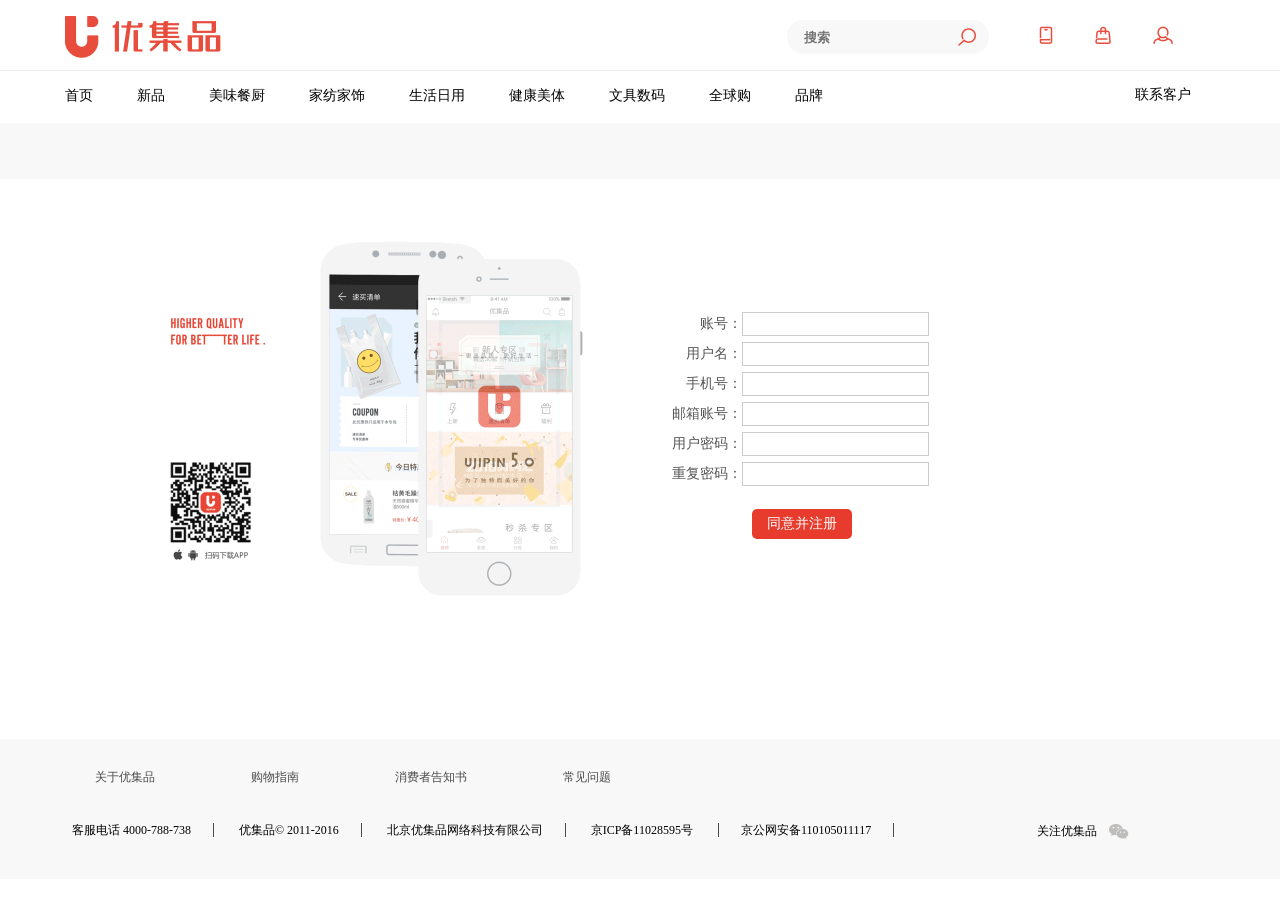
<file: center.html>
<!DOCTYPE html>
<html>
	<head>
		<meta charset="UTF-8">
		<title>注册_优集品_品质生活电商</title>
		<link rel="stylesheet" href="css/common.css" /> 
		<link rel="stylesheet" href="css/center.css" />
		<link rel="stylesheet" href="css/head.css" />
		<script type="text/javascript" src="js/jquery.js" ></script>
		<script type="text/javascript" src="js/center.js" ></script>
	</head>
	<body>
		<!--header开始-->
		<div class="header" id="header">
			<div class="blank">
			<!--logo开始-->
			<div class="header_logo">
				<a href="#"><img src="img/logo.png" /></a>
			</div>
			<!--logo结束-->
			<!--area开始-->
			<div class="area">
				<div class="blank_right">
					<!--app开始-->
					<div class="app">
						<a href=" " title="下载app"><span></span></a>
						<div style="display: none;" class="tu">
							<img src="img/app_code.png" />
						</div>
					</div>
					<!--app结束-->
					<!--gouwu开始-->
					<div class="gouwu">
						<a href=" " title="购物袋"></a>
					</div>
					<!--gouwu结束-->
					<!--geren开始-->
					<div class="geren">
						<a href="center.html" title="个人中心"></a>
					</div>	
					<!--geren结束-->
				</div>
				<!--sousuo开始-->
				<div class="sousuo">
					<div class="kuang">
						<input type="text" placeholder="搜索" />
						<span id="btn">
							<img src="img/search.png" />
						</span>
					</div>
					<ul id="hot_list">
						<li><a href="#">面膜</a></li>
						<li><a href="#">牙膏</a></li> 
						<li><a href="#">牙刷</a></li>
						<li><a href="#">锅</a></li>
						<li><a href="#">口罩</a></li>
						<li><a href="#">保温</a></li>
						<li><a href="#">香蕉</a></li>
						<li><a href="#">牛奶</a></li>
					</ul>
				</div>
				<!--sousuo结束-->
			</div>
			<!--area结束-->
			</div>
			<!--blank结束-->
		</div>
		<!--header结束-->
		<!--nav开始-->
		<div class="nav" id="nav">
			<!--nav_bar开始-->
			<div class="nav_bar" id="nav_bar">
				<ul>
					<li><a href="shouye.html">首页</a></li>
					<li><a href=" ">新品</a></li>
					
					<li class="nav_xia"><a href=" ">美味餐厨</a></li>
					<li class="nav_xia"><a href=" ">家纺家饰</a></li>
					<li class="nav_xia"><a href=" ">生活日用</a></li>
					<li class="nav_xia"><a href=" ">健康美体</a></li>
					<li class="nav_xia"><a href=" ">文具数码</a></li>
					
					<li><a href=" ">全球购</a></li>
					<li><a href=" ">品牌</a></li>
				</ul>
				<!--box开始-->
				<div class="box" id="box">
					<div class="con"></div>
					<div class="con"></div>
					<div class="con">
						<a href="#">烹饪锅具</a>
						<a href="#">厨房工具</a>
						<a href="#">厨房电器</a>
						<a href="#">餐具桌面</a>
						<a href="#">水具酒具</a>
						<a href="#">咖啡茶具</a>
						<a href="#">烘焙烧烤</a>
					</div>
					<div class="con">
						<a href="#">家纺</a>
						<a href="#">装饰</a>
					</div>
					<div class="con">
						<a href="#">清洁</a>
						<a href="#">收纳</a>
						<a href="#">雨具</a>
						<a href="#">生活电器</a>
						<a href="#">颈枕口罩</a>
						<a href="#">宠物用品</a>
						<a href="#">保暖防护</a>
					</div>
					<div class="con">
						<a href="#">口腔护理</a>
						<a href="#">全身护理</a>
						<a href="#">面部护理</a>
						<a href="#">头部护理</a>
						<a href="#">女性护理</a>
						<a href="#">纤体塑身</a>
						<a href="#">膳食补充</a>
						<a href="#">美容彩妆</a>
					</div>
					<div class="con">
						<a href="#">笔记手账</a>
						<a href="#">书写工具</a>
						<a href="#">办公收纳</a>
						<a href="#">贺卡包装</a>
						<a href="#">数码配件</a>
						<a href="#">耳机/音响</a>
						<a href="#">摄影相关</a>
					</div>
					<div class="con"></div>
					<div class="con"></div>
				</div>
       			<!--box结束-->
				<div class="ke">
				<span><a href="">联系客户</a></span>
				</div>
			</div>
			<!--nav_bar结束-->
		</div>
		<!--nav结束-->
		<!--面包屑开始-->
		<div class="crumbs">
			<div class="crumbs_center">
				
			</div>
		</div>
		<!--面包屑结束-->
		<!--con开始-->
		<div class="logo_con">
			<div class="tu_app">
				<img src="img/down_app.gif" />
			</div>
			<div class="right_label">
				 <ul>
		            <li><span>账号：</span><input type="text" id="userAccount"/><span class="comment"></span></li>
		            <li><span>用户名：</span><input type="text" id="userName"/><span class="comment"></span></li>
		            <li><span>手机号：</span><input type="text" id="mobile"/><span class="comment"></span></li>
		            <li><span>邮箱账号：</span><input type="text" id="mail"/><span class="comment"></span></li>
		            <li><span>用户密码：</span><input type="password" id="password"/><span class="comment"></span></li>
		            <li><span>重复密码：</span><input type="password" id="rPassword"/><span class="comment" id="comment"></span></li>
        		</ul>
        		<div class="btn">
        			<span id="register">同意并注册</span>
    			</div>
    		</div>
		</div>
		<!--con结束-->
		<!--footer开始-->
	 	<div class="footer_container">
		 <div class="footer">
		 	<ul class="footer_hlep">
		 		<li><a href="#" class="ujp" target="_blank">关于优集品</a></li>
		 		<li><a href="#" class="shopping" target="_blank">购物指南 </a></li>
		 		<li><a href="#" class="book" target="_blank">消费者告知书</a></li>
		 		<li><a href="#" class="trouble" target="_blank">常见问题</a></li>
		 	</ul>
		 </div>
		 <div class="footer_information">
		 	<p>
		 		<span class="first">客服电话 4000-788-738</span>
				<span>优集品© 2011-2016</span>
				<span>北京优集品网络科技有限公司</span>
				<span>京ICP备11028595号 </span>
				<span class="last">京公网安备110105011117</span>
		 	</p>
		 	<dl>
		 		<dt>关注优集品</dt>
		 		<dd class="weicht" id="weicht">
		 			<div  style="display: none;" class="tu">
		 			<img src="img/app_code.png" />
		 			<span></span>
		 			</div>
		 		</dd>
		 	</dl>
		 </div>
	 </div>
	  	<!--footer结束-->
	</body>
</html>
</file>
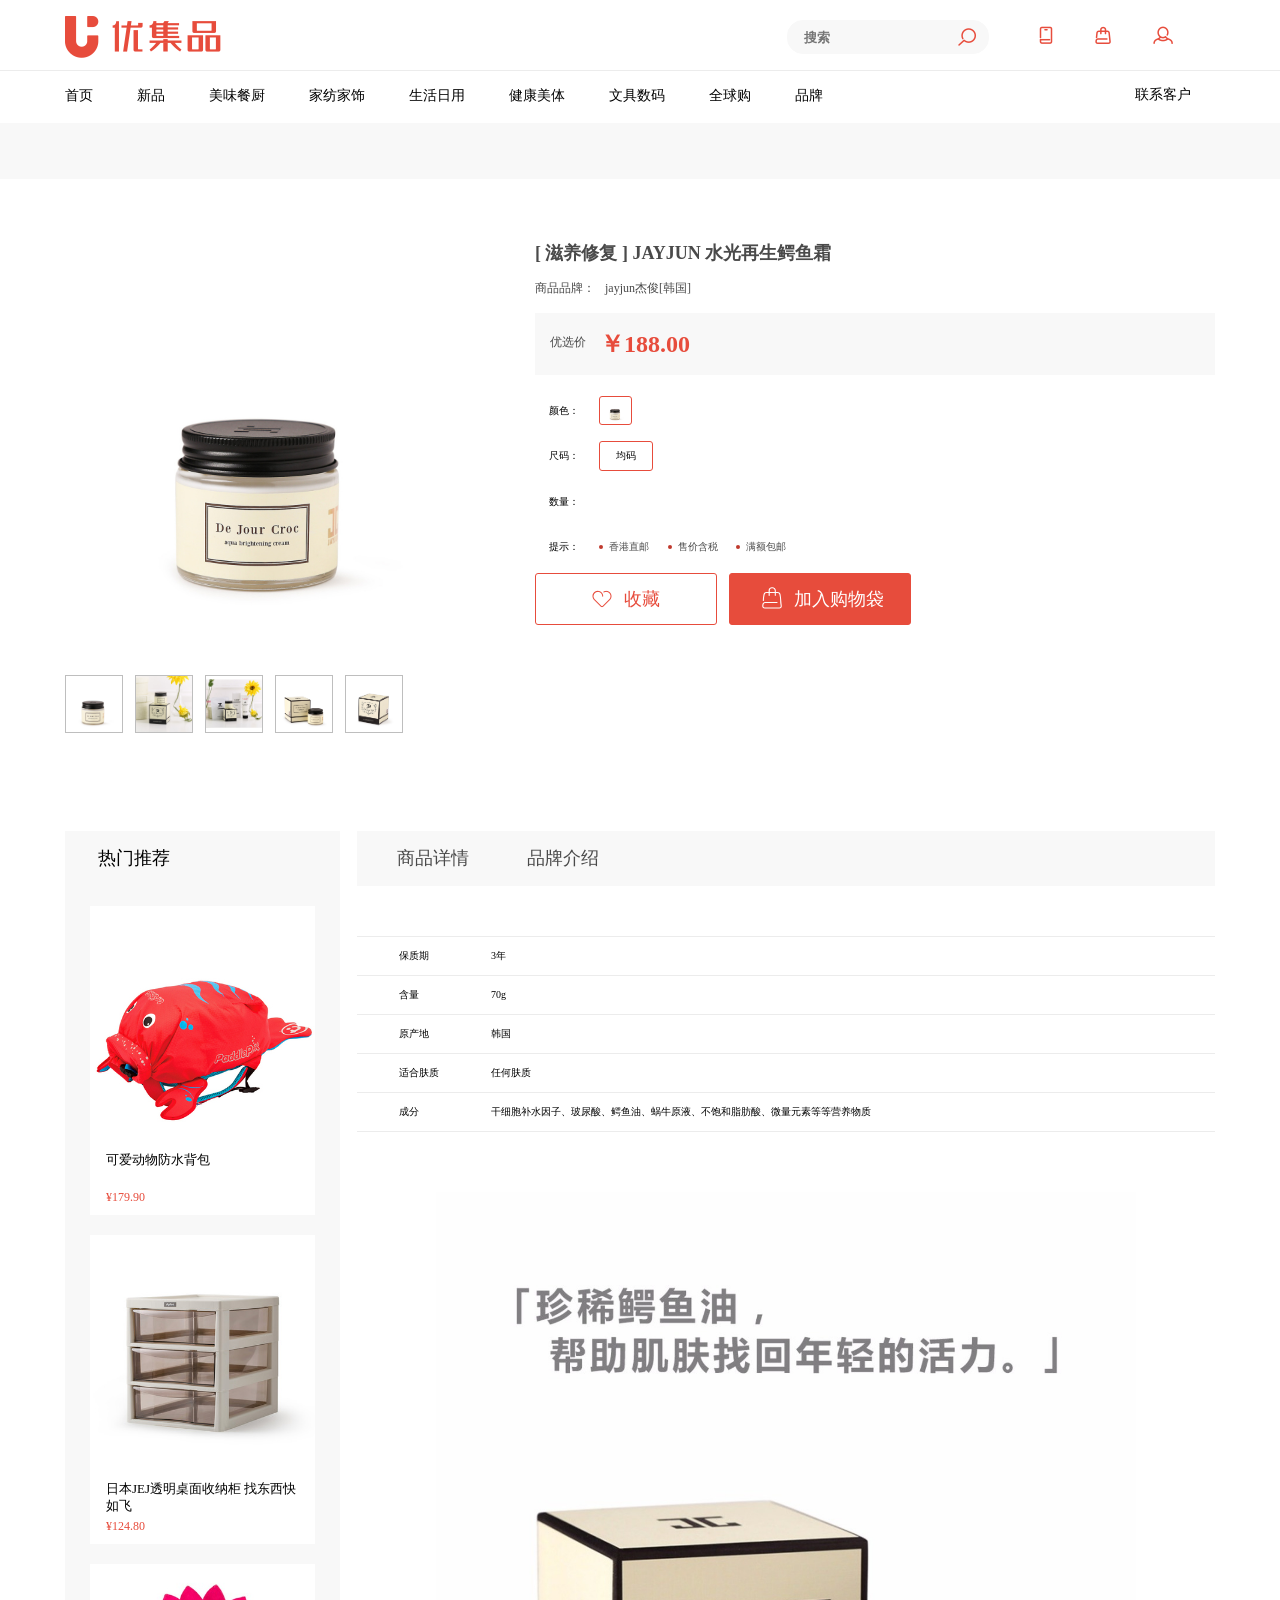
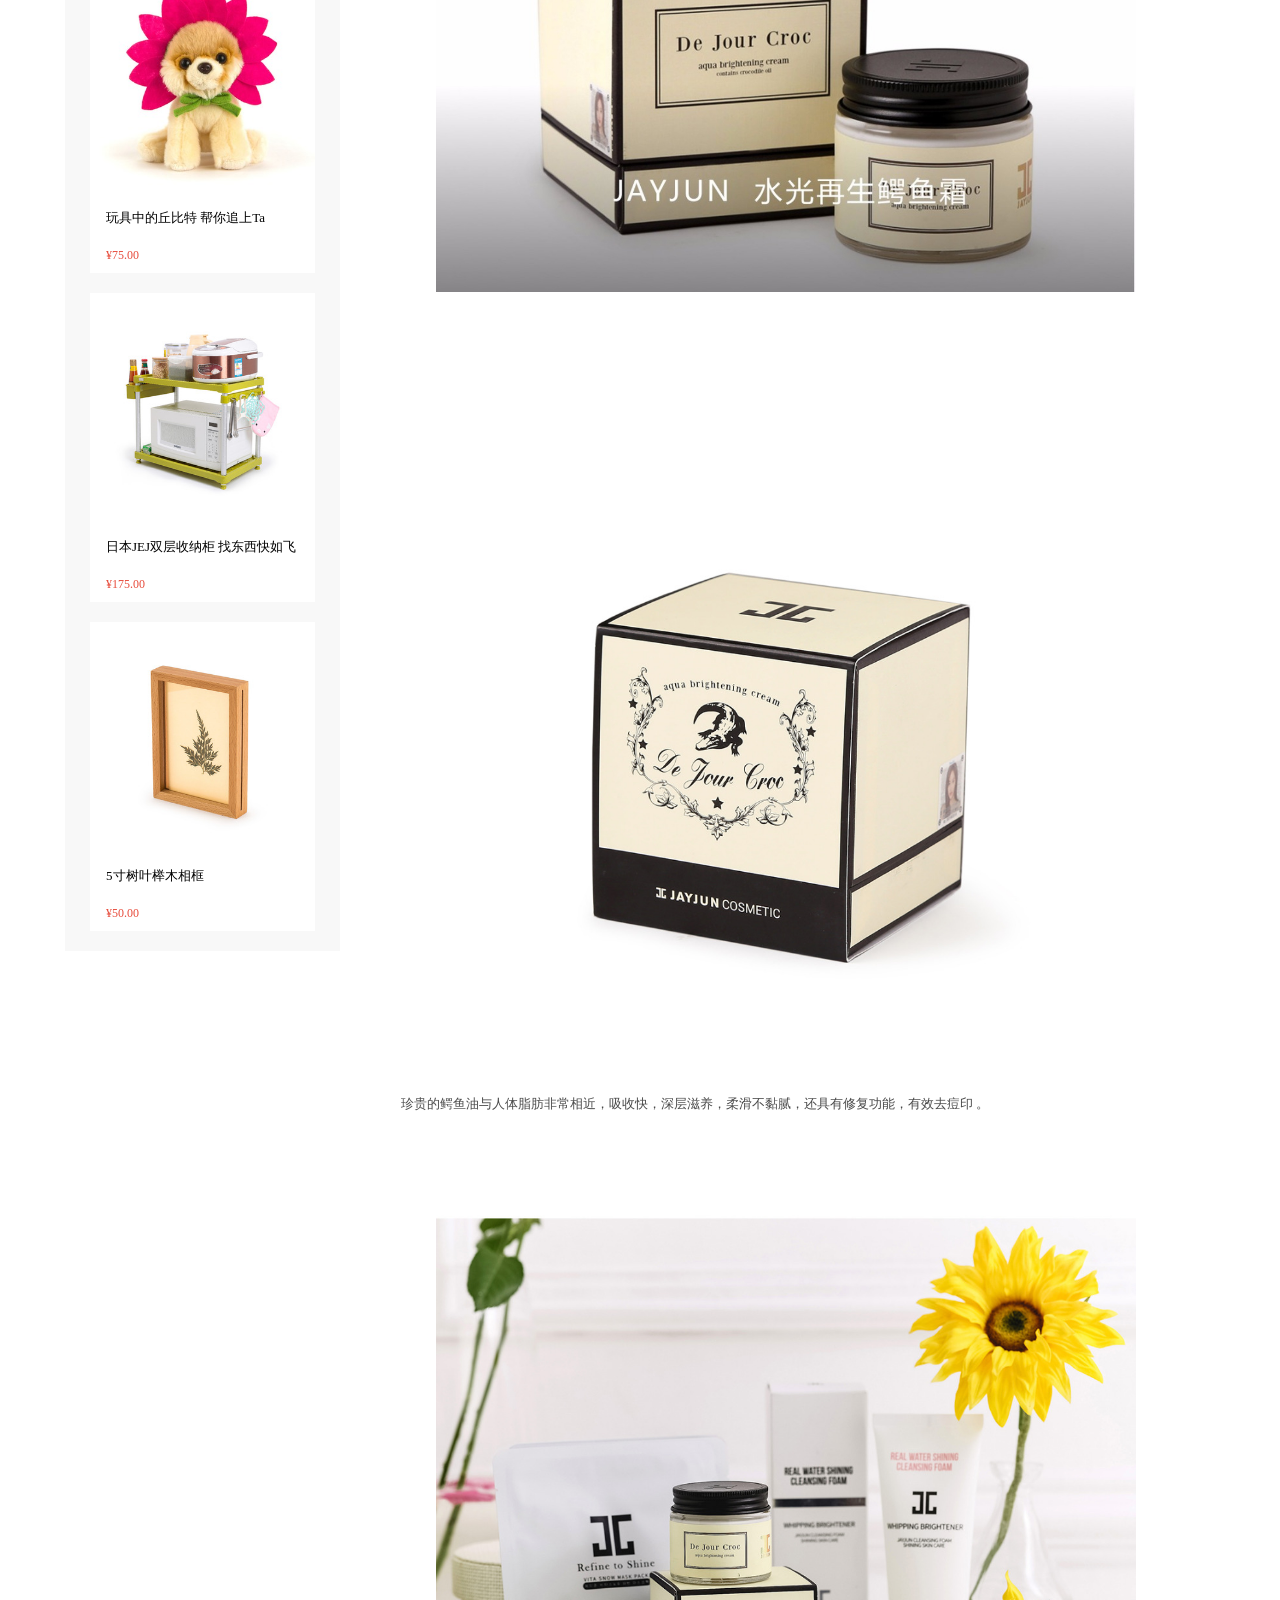
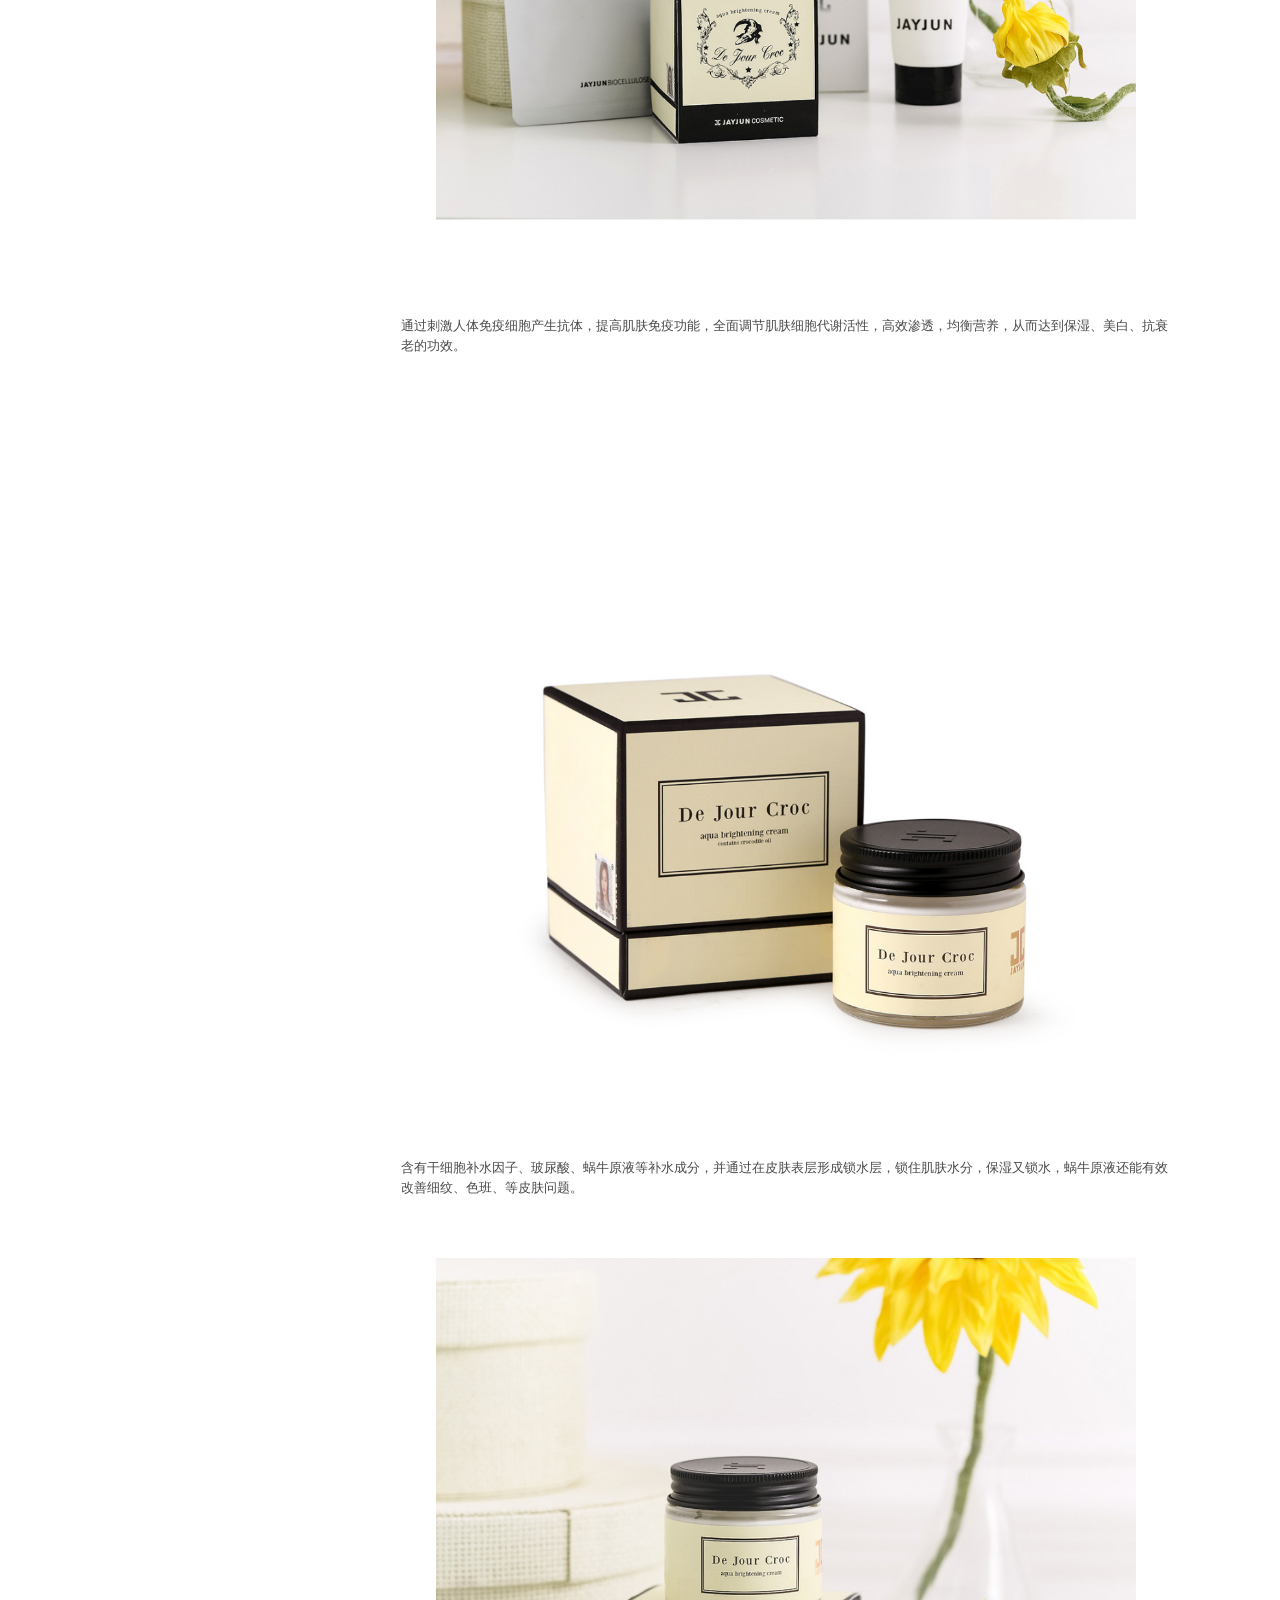
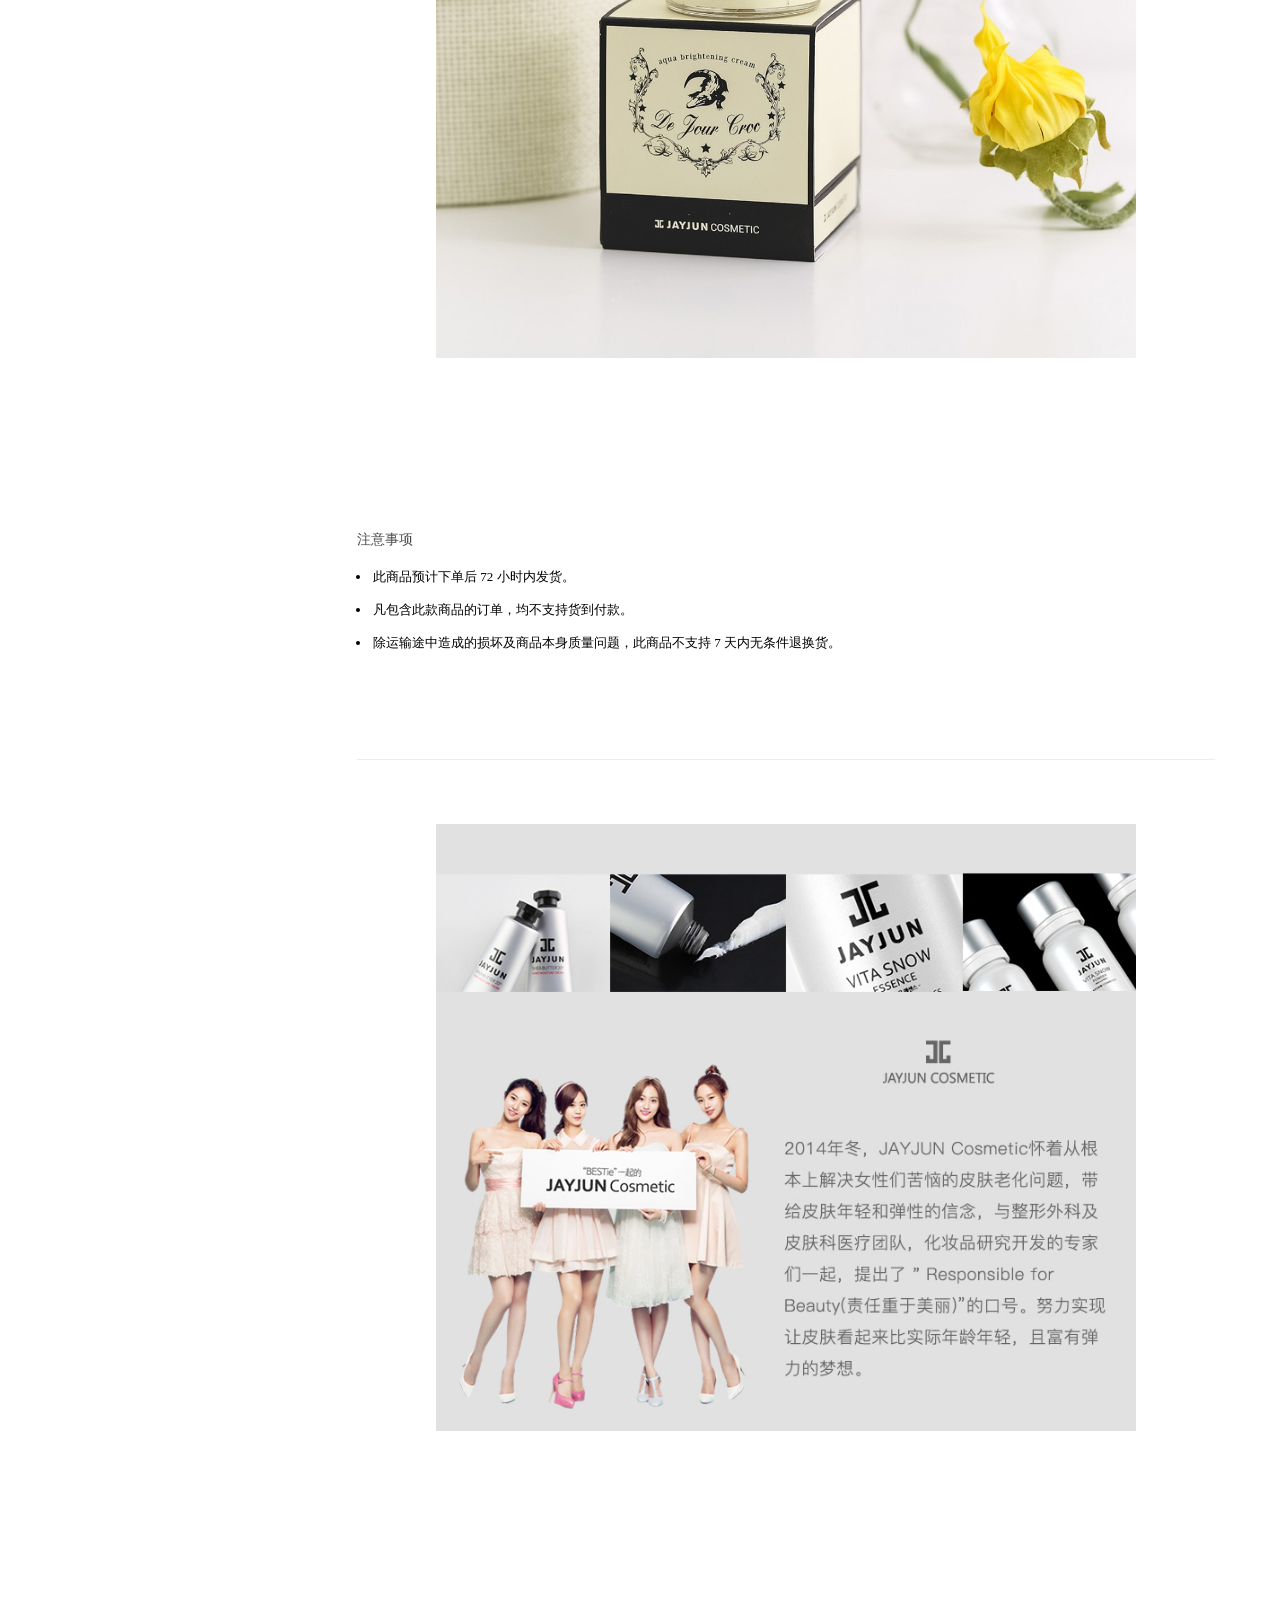
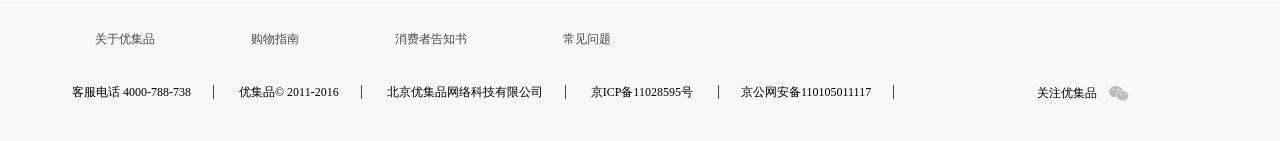
<file: page.html>
<!DOCTYPE html>
<html>
	<head>
		<meta charset="UTF-8">
		<title>韩国 jayjun杰俊 [ 滋养修复 ] JAYJUN  水光再生鳄鱼霜   护肤-优集品 更高品质 更好生活</title>
		<link rel="stylesheet" href="css/common.css" />
		<link rel="stylesheet" href="css/head.css" />
		<link rel="stylesheet" href="css/page.css" />
		<script type="text/javascript" src="js/jquery.js" ></script>
		<script type="text/javascript" src="js/page.js" ></script>
		<script type="text/javascript" src="js/fangda.js"></script>
		<script type="text/javascript" src="js/lianxi.js" ></script>
	</head>
	<body>
		<!--header开始-->
		<div class="header" id="header">
			<div class="blank">
			<!--logo开始-->
			<div class="header_logo">
				<a href="#"><img src="img/logo.png" /></a>
			</div>
			<!--logo结束-->
			<!--area开始-->
			<div class="area">
				<div class="blank_right">
					<!--app开始-->
					<div class="app">
						<a href=" " title="下载app"><span></span></a>
						<div style="display: none;" class="tu">
							<img src="img/app_code.png" />
						</div>
					</div>
					<!--app结束-->
					<!--gouwu开始-->
					<div class="gouwu">
						<a href=" " title="购物袋"></a>
					</div>
					<!--gouwu结束-->
					<!--geren开始-->
					<div class="geren">
						<a href="center.html" title="个人中心"></a>
					</div>	
					<!--geren结束-->
				</div>
				<!--sousuo开始-->
				<div class="sousuo">
					<div class="kuang">
						<input type="text" placeholder="搜索" />
						<span id="btn">
							<img src="img/search.png" />
						</span>
					</div>
					<ul id="hot_list">
						<li><a href="#">面膜</a></li>
						<li><a href="#">牙膏</a></li> 
						<li><a href="#">牙刷</a></li>
						<li><a href="#">锅</a></li>
						<li><a href="#">口罩</a></li>
						<li><a href="#">保温</a></li>
						<li><a href="#">香蕉</a></li>
						<li><a href="#">牛奶</a></li>
					</ul>
				</div>
				<!--sousuo结束-->
			</div>
			<!--area结束-->
			</div>
			<!--blank结束-->
		</div>
		<!--header结束-->
		<!--nav开始-->
		<div class="nav" id="nav">
			<!--nav_bar开始-->
			<div class="nav_bar" id="nav_bar">
				<ul>
					<li><a href="shouye.html">首页</a></li>
					<li><a href=" ">新品</a></li>
					
					<li class="nav_xia"><a href=" ">美味餐厨</a></li>
					<li class="nav_xia"><a href=" ">家纺家饰</a></li>
					<li class="nav_xia"><a href=" ">生活日用</a></li>
					<li class="nav_xia"><a href=" ">健康美体</a></li>
					<li class="nav_xia"><a href=" ">文具数码</a></li>
					
					<li><a href=" ">全球购</a></li>
					<li><a href=" ">品牌</a></li>
				</ul>
				<!--box开始-->
				<div class="box" id="box">
					<div class="con"></div>
					<div class="con"></div>
					<div class="con">
						<a href="#">烹饪锅具</a>
						<a href="#">厨房工具</a>
						<a href="#">厨房电器</a>
						<a href="#">餐具桌面</a>
						<a href="#">水具酒具</a>
						<a href="#">咖啡茶具</a>
						<a href="#">烘焙烧烤</a>
					</div>
					<div class="con">
						<a href="#">家纺</a>
						<a href="#">装饰</a>
					</div>
					<div class="con">
						<a href="#">清洁</a>
						<a href="#">收纳</a>
						<a href="#">雨具</a>
						<a href="#">生活电器</a>
						<a href="#">颈枕口罩</a>
						<a href="#">宠物用品</a>
						<a href="#">保暖防护</a>
					</div>
					<div class="con">
						<a href="#">口腔护理</a>
						<a href="#">全身护理</a>
						<a href="#">面部护理</a>
						<a href="#">头部护理</a>
						<a href="#">女性护理</a>
						<a href="#">纤体塑身</a>
						<a href="#">膳食补充</a>
						<a href="#">美容彩妆</a>
					</div>
					<div class="con">
						<a href="#">笔记手账</a>
						<a href="#">书写工具</a>
						<a href="#">办公收纳</a>
						<a href="#">贺卡包装</a>
						<a href="#">数码配件</a>
						<a href="#">耳机/音响</a>
						<a href="#">摄影相关</a>
					</div>
					<div class="con"></div>
					<div class="con"></div>
				</div>
       			<!--box结束-->
				<div class="ke">
				<span><a href="">联系客户</a></span>
				</div>
			</div>
			<!--nav_bar结束-->
		</div>
		<!--nav结束-->
		<!--面包屑开始-->
		<div class="crumbs">
			<div class="crumbs_center">
				
			</div>
		</div>
		<!--面包屑结束-->
		 <!--联系客服开始-->
	 <div class="lian" id="lian">
	 	<img src="img/Contact_service.png" />
	 </div>
	 <!--联系客服结束-->
	 <!--返回顶部开始-->
	 	<div class="roof" id="roof">
	 		<img class="bu" src="img/backT.png" />
	 		<p class="ding">返回顶部</p>
	 	</div>
	 <!--返回顶部结束-->
	 <!--商品展示开始-->
	 	<div class="good">
	 		<div class="good_box" id="good_box">
	 			<div class="good_focus" id="good_focus">
	 				<div class="show">
	 					<img src="img/q2.jpg" />
	 					<div class="mm" id="mm"></div>
	 				</div>
	 				<div class="rel" id="rel">
	 					<img id="b_img" src="img/q2.jpg" />
	 				</div>
	 				<div class="list">
	 					<ul class="tb_thumb" id="tb_thumb">
	 						<li>
	 							<img src="img/q2.jpg" />
	 						</li>
	 						<li>
	 							<img src="img/q9.jpg" />
	 						</li>
	 						<li>
	 							<img src="img/q4.jpg" />
	 						</li>
	 						<li>
	 							<img src="img/q3.jpg" />
	 						</li>
	 						<li>
	 							<img src="img/q8.jpg" />
	 						</li>
	 					</ul>
	 				</div>
	 			</div>
	 			<!--good_focus结束-->
	 		</div>
	 		<!--good_box结束-->
	 		<div class="good_right">
	 			<h4 class="title">[ 滋养修复 ] JAYJUN  水光再生鳄鱼霜  </h4>
	 			<p class="good_brand">
	 				<a href="#">
	 					商品品牌：<span>jayjun杰俊[韩国]</span>
	 				</a>
	 			</p>
	 			<div class="activty">
	 				<div class="price_Ratio">
	 					<p class="p_r">
	 						<span>优选价</span>
	 						<b>￥188.00</b>
	 					</p>
	 				</div>
	 			</div>
	 			<!--activty结束-->
	 			<!--颜色选择开始-->
	 			<div class="color">
	 				<p>颜色：</p>
	 				<ul>
	 					<li>
	 						<img src="img/q2.jpg" />
	 					</li>
	 				</ul>
	 			</div>
	 			<!--颜色选择结束-->
	 			<!--尺码选择开始-->
	 			<div class="color">
	 				<p>尺码：</p>
	 				<ul>
	 					<li style="line-height: 26px;width: 50px;text-align: center;">均码</li>
	 				</ul>
	 			</div>
	 			<!--尺码选择结束-->
	 			<!--数量开始-->
	 			<div class="num">
	 				<p>数量：</p>
	 				<ul>
	 					<li>
	 						<p class="warp_input">
	 							
	 						</p>
	 					</li>
	 				</ul>
	 			</div>
	 			<!--数量结束-->
	 			<!--发货开始-->
	 			<div class="porompt">
	 				<span>提示：</span>
	 				<ul>
	 					<li>
	 						<span></span>
	 						香港直邮
	 					</li>
	 					<li>
	 						<span></span>
	 						售价含税
	 					</li>
	 					<li>
	 						<span></span>
	 						满额包邮
	 					</li>
	 				</ul>
	 			</div>
	 			<!--发货结束-->
	 			<!--加入购物袋开始-->
	 			<div class="collection">
	 				<span class="col">收藏</span>
	 				<span class="shopping_bar">
	 					<img src="img/shopping-bag.png" />
	 					加入购物袋
	 				</span>
	 			</div>
	 			<!--加入购物袋结束-->
	 		</div>
	 		<!--good_right结束-->
	 	</div>
	 <!--商品展示结束-->
	 <!--商品详情开始-->
	 <div class="details">
	 	<div class="details_cont" id="details_cont">
	 		<div class="menu" id="menu">
	 			<a href="#">商品详情</a>
	 			<a href="#">品牌介绍</a>
	 		</div>
	 		<ul class="dealis_mess">
	 			<li>
	 				<span>保质期</span>
	 				<p>3年</p>
	 			</li>
	 			<li>
	 				<span>含量</span>
	 				<p>70g</p>
	 			</li>
	 			<li>
	 				<span>原产地</span>
	 				<p>韩国</p>
	 			</li>
	 			<li>
	 				<span>适合肤质</span>
	 				<p>任何肤质</p>
	 			</li>
	 			<li>
	 				<span>成分</span>
	 				<p>干细胞补水因子、玻尿酸、鳄鱼油、蜗牛原液、不饱和脂肪酸、微量元素等等营养物质</p>
	 			</li>
	 		</ul>
	 		<div class="deali_show">
	 			<!--1-->
	 			<dl>
	 				<dd>
	 					<img src="img/q6.jpg" />
	 				</dd>
	 				<dt></dt>
	 			</dl>
	 			<!--2-->
	 			<dl>
	 				<dd>
	 					<img src="img/q8.jpg" />
	 				</dd>
	 				<dt>珍贵的鳄鱼油与人体脂肪非常相近，吸收快，深层滋养，柔滑不黏腻，还具有修复功能，有效去痘印 。</dt>
	 			</dl>
	 			<!--3-->
	 			<dl>
	 				<dd>
	 					<img src="img/q4.jpg" />
	 				</dd>
	 				<dt>通过刺激人体免疫细胞产生抗体，提高肌肤免疫功能，全面调节肌肤细胞代谢活性，高效渗透，均衡营养，从而达到保湿、美白、抗衰老的功效。</dt>
	 			</dl>
	 			<!--4-->
	 			<dl>
	 				<dd>
	 					<img src="img/q3.jpg" />
	 				</dd>
	 				<dt>含有干细胞补水因子、玻尿酸、蜗牛原液等补水成分，并通过在皮肤表层形成锁水层，锁住肌肤水分，保湿又锁水，蜗牛原液还能有效改善细纹、色班、等皮肤问题。</dt>
	 			</dl>
	 			<!--5-->
	 			<dl>
	 				<dd>
	 					<img src="img/q9.jpg" />
	 				</dd>
	 				<dt></dt>
	 			</dl>
	 		</div>
	 		<!--deali_show结束-->
	 		<div class="zhu">
	 			<h3>注意事项</h3>
	 			<ul>
	 				<li>此商品预计下单后 72 小时内发货。</li>
	 				<li>凡包含此款商品的订单，均不支持货到付款。</li>
	 				<li>除运输途中造成的损坏及商品本身质量问题，此商品不支持 7 天内无条件退换货。</li>
	 			</ul>
	 		</div>
	 		<!--zhu结束-->
	 		<div class="brand">
	 			<div class="brand_cont">
	 				<img src="img/pin.jpg" />
	 			</div>
	 		</div>
	 		<!--brand结束-->
	 	</div>
	 	<!--details_cont结束-->
	 	<div class="similar">
	 		<h4>热门推荐</h4>
	 		<!--热1-->
	 		<a href="#">
	 			<dl>
	 				<dt>
	 					<img src="img/q7.jpg" />
	 				</dt>
	 				<dd>
	 					<p>可爱动物防水背包</p>
	 					<span class="similar_price">¥179.90</span>
	 				</dd>
	 			</dl>
	 		</a>
	 		<!--热2-->
	 		<a href="#">
	 			<dl>
	 				<dt>
	 					<img src="img/q11.jpg" />
	 				</dt>
	 				<dd>
	 					<p>日本JEJ透明桌面收纳柜 找东西快如飞</p>
	 					<span class="similar_price">¥124.80</span>
	 				</dd>
	 			</dl>
	 		</a>
	 			
	 		<!--热3-->
	 		<a href="#">
	 			<dl>
	 				<dt>
	 					<img src="img/q10.jpg" />
	 				</dt>
	 				<dd>
	 					<p>玩具中的丘比特 帮你追上Ta</p>
	 					<span class="similar_price">¥75.00</span>
	 				</dd>
	 			</dl>
	 		</a>
	 		<!--热4-->
	 		<a href="#">
	 			<dl>
	 				<dt>
	 					<img src="img/q1.jpg" />
	 				</dt>
	 				<dd>
	 					<p>日本JEJ双层收纳柜 找东西快如飞</p>
	 					<span class="similar_price">¥175.00</span>
	 				</dd>
	 			</dl>
	 		</a>
	 		<!--热5-->
	 		<a href="#">
	 			<dl>
	 				<dt>
	 					<img src="img/q5.jpg" />
	 				</dt>
	 				<dd>
	 					<p>5寸树叶榉木相框 </p>
	 					<span class="similar_price">¥50.00</span>
	 				</dd>
	 			</dl>
	 		</a>
	 	</div>
	 </div>
	 <!--商品详情结束-->
		<!--footer开始-->
	 	<div class="footer_container">
		 <div class="footer">
		 	<ul class="footer_hlep">
		 		<li><a href="#" class="ujp" target="_blank">关于优集品</a></li>
		 		<li><a href="#" class="shopping" target="_blank">购物指南 </a></li>
		 		<li><a href="#" class="book" target="_blank">消费者告知书</a></li>
		 		<li><a href="#" class="trouble" target="_blank">常见问题</a></li>
		 	</ul>
		 </div>
		 <div class="footer_information">
		 	<p>
		 		<span class="first">客服电话 4000-788-738</span>
				<span>优集品© 2011-2016</span>
				<span>北京优集品网络科技有限公司</span>
				<span>京ICP备11028595号 </span>
				<span class="last">京公网安备110105011117</span>
		 	</p>
		 	<dl>
		 		<dt>关注优集品</dt>
		 		<dd class="weicht" id="weicht">
		 			<div  style="display: none;" class="tu">
		 			<img src="img/app_code.png" />
		 			<span></span>
		 			</div>
		 		</dd>
		 	</dl>
		 </div>
	 </div>
	  	<!--footer结束-->
	</body>
</html>
</file>
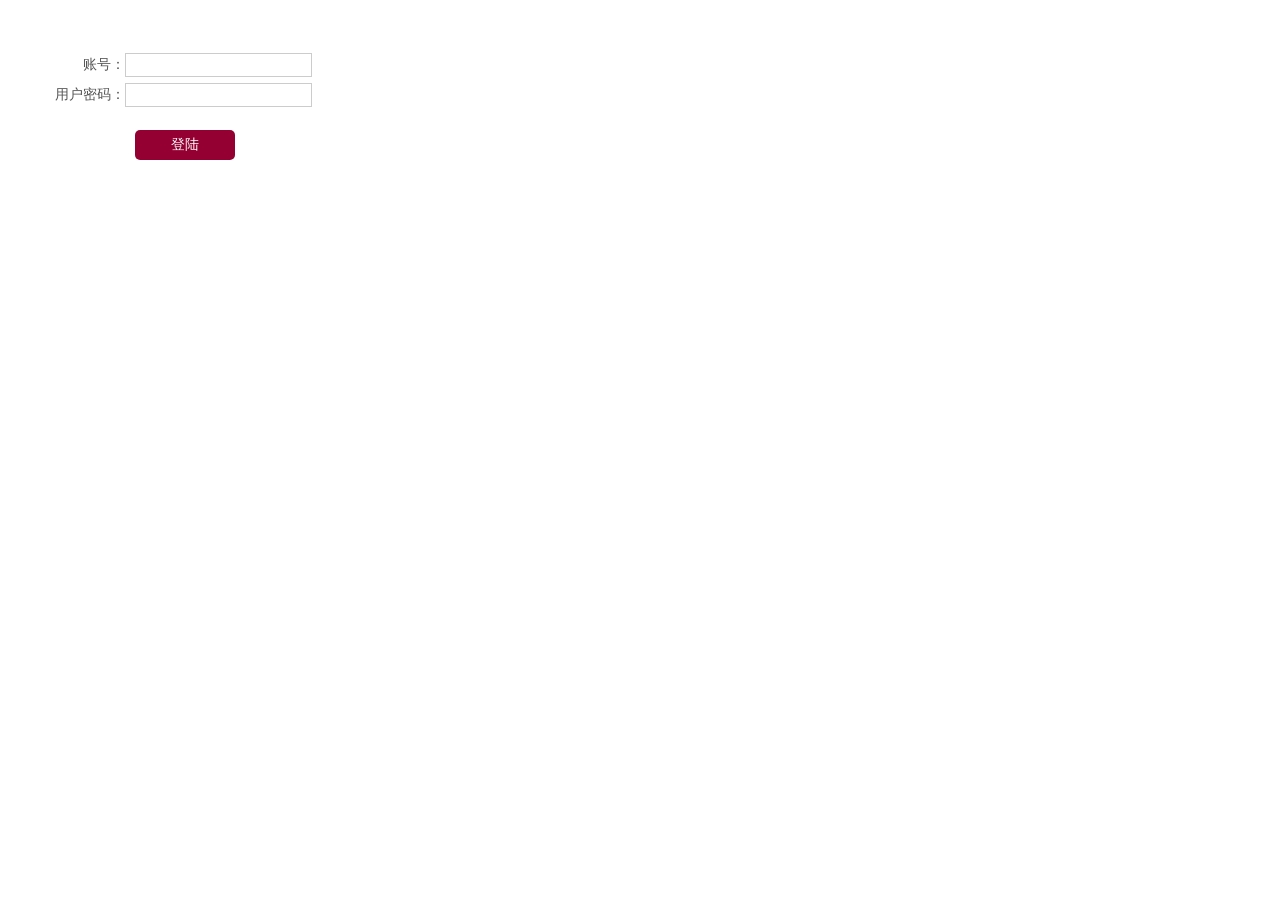
<file: User/login.html>
<!DOCTYPE html>
<html lang="en">
<head>
    <meta charset="UTF-8">
    <title>Title</title>
    <style type="text/css">
        body{
            margin:0 auto; text-align:center;
            padding-top:50px;
        }
        div{
            width:93%; height:auto; margin:0 auto;
        }
        div ul{ width:100%; list-style:none; padding:0px; margin:0px;}
        div ul li{ width:100%; height:30px; overflow:hidden;}
        div ul li span{ float:left; display:block; width:80px; text-align:right; color:#555;
            height:30px; line-height:30px; font-size:14px;
        }
        div ul li span.comment{ width:200px;}
        div ul li input{ margin:3px auto auto 0px; height:22px; outline:none;
            padding:0px 5px 0px 5px; float:left; border:1px solid #ccc; font-size:14px; color:#555;
        }
        .btn{ padding-top:20px;}
        #sign{ display:block; width:100px; height:30px; overflow:hidden; color:#fff;
            background-color:#940032; border-radius:5px; margin-left:90px; line-height:30px;
            font-size:14px; font-family:"微软雅黑"; cursor:pointer;
        }
    </style>
    <script type="text/javascript" src="js/jquery.js"></script>
    <script type="text/javascript">
        function main() {
            $("#sign").click(function () {
                var user=$("#userAccount").val();
                var pwd_f = $("#password").val();
                var _params = {
                    "user": user,
                    "password": pwd_f
                };
                $.post("api/login.php", _params, function (data,textStatus) {
                    try{
						if(data=="0"){
							$("#top").html("<a href=\"login.html\">login</a>");
						}else{
							alert("欢迎:"+data+" 光顾!!");
							window.location.href="index.html";
						}
                    }catch (e){
                        alert("忘记密码了吗?");
                    }
                });
            });
        }
        $(function(){
			main();
		})
    </script>
</head>
<body>
	<div id="top"></div>
    <div>
        <ul>
            <li><span>账号：</span><input type="text" id="userAccount"/><span class="comment"></span></li>
            <li><span>用户密码：</span><input type="password" id="password"/><span class="comment"></span></li>
        </ul>
    </div>
    <div class="btn">
        <span id="sign">登陆</span>
    </div>
</body>
</html>
</file>
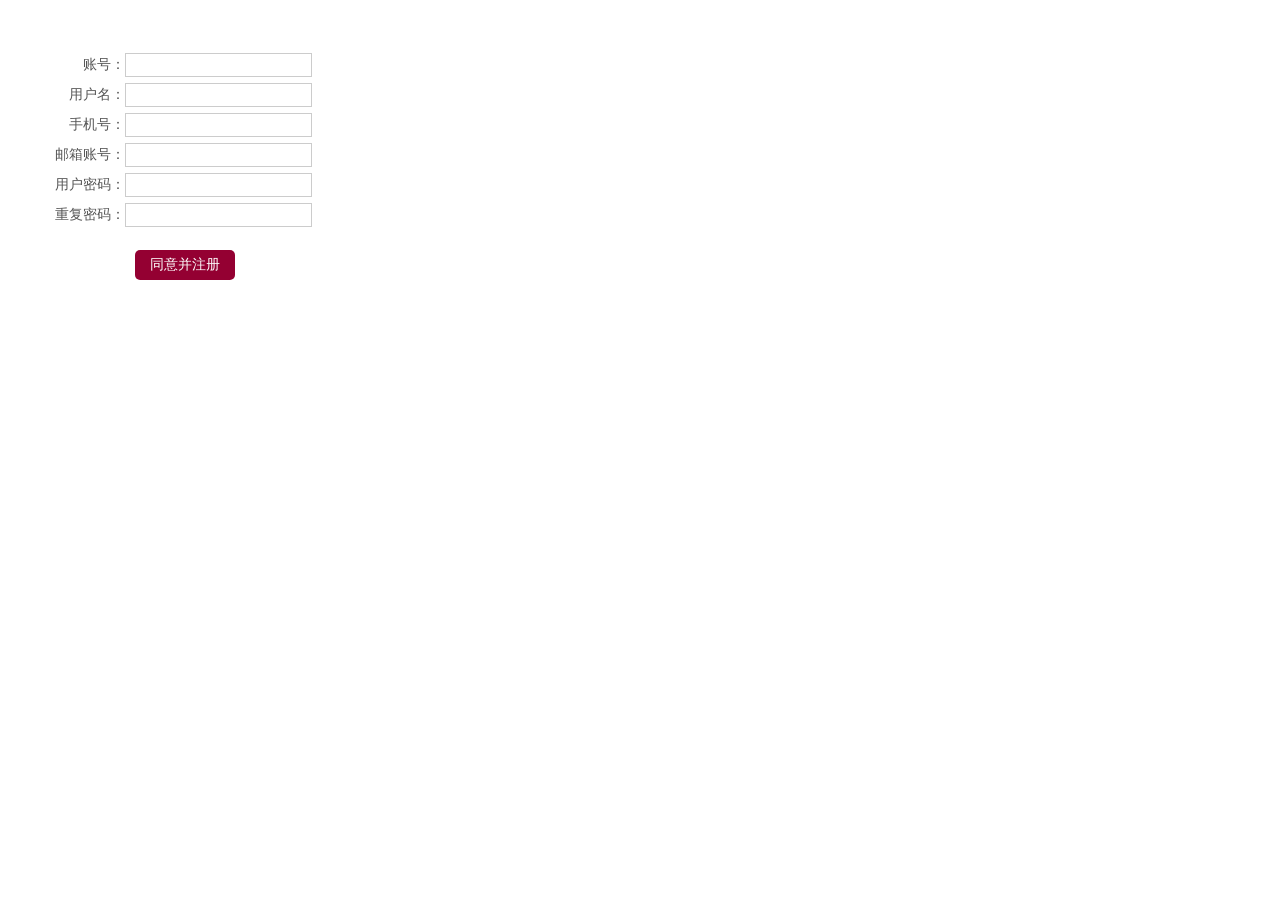
<file: User/regist.html>
<!DOCTYPE html>
<html lang="en">
<head>
    <meta charset="UTF-8">
    <title>Title</title>
    <style type="text/css">
        body{
            margin:0 auto; text-align:center;
            padding-top:50px;
        }
        div{
            width:93%; height:auto; margin:0 auto;
        }
        div ul{ width:100%; list-style:none; padding:0px; margin:0px;}
        div ul li{ width:100%; height:30px; overflow:hidden;}
        div ul li span{ float:left; display:block; width:80px; text-align:right; color:#555;
            height:30px; line-height:30px; font-size:14px;
        }
        div ul li span.comment{ width:200px;}
        div ul li input{ margin:3px auto auto 0px; height:22px; outline:none;
            padding:0px 5px 0px 5px; float:left; border:1px solid #ccc; font-size:14px; color:#555;
        }
        .btn{ padding-top:20px;}
        #register{ display:block; width:100px; height:30px; overflow:hidden; color:#fff;
            background-color:#940032; border-radius:5px; margin-left:90px; line-height:30px;
            font-size:14px; font-family:"微软雅黑"; cursor:pointer;
        }
    </style>
    <script type="text/javascript" src="js/jquery.js"></script>
    <script type="text/javascript">
		/*
		接口地址：api/checkUser.php
		请求接口时需要一个SQL查询条件：
		"condition": "user='" + this.value + "'"
		
		作用：校验用户输入的用户名|手机号|邮箱账号是否已经存在
		如果存在接口响应的内容：1，反之：0
		*/
        function main(){
            var _reg={
                "account":/^\w{6,12}$/g,//验证用户账号的长度够不够，并且限制只能字母数字下横线
                "mobile":/^1[345678]\d{9}$/g,//验证手机号
                "mail":/^\w+@([a-z0-9-]+\.)+[a-z]+$/gi,//验证邮箱
                "secret":/^.{6,20}$/g //验证密码
            }
            document.getElementById("userAccount").onblur=function(){
				_reg.account.lastIndex=0;
                if(_reg.account.test(this.value)) {
                    var _self=this;
                    $.post("api/checkUser.php", {"condition": "user='" + this.value + "'"}, function (data,textStatus) {
                        if (textStatus=="success" && parseInt(data) > 0) {
                            _self.parentNode.children[2].innerHTML = "**用户账号已被占用，请重新输入！！";
                        }else{
							_self.parentNode.children[2].innerHTML = "";
						}
                    });
                }else{
                    this.parentNode.children[2].innerHTML = "*用户账号只能由6-12个字母数字或者下横向组成";
                }
            }
            document.getElementById("mail").onblur=function(){
				_reg.mail.lastIndex=0;
                if(_reg.mail.test(this.value)) {
                    var _self=this;
                    $.post("api/checkUser.php", {"condition": "mail='" + this.value + "'"}, function (data, textStatus) {
                        if (textStatus=="success" && parseInt(data) > 0) {
                            _self.parentNode.children[2].innerHTML = "*该邮箱账号已被占用，请重新输入！！";
                        } else {
                            _self.parentNode.children[2].innerHTML = "";
                        }
                    });
                }else{
                    this.parentNode.children[2].innerHTML = "*邮箱格式不正确！！";
                }
            }
            document.getElementById("mobile").onblur=function(){
                _reg.mobile.lastIndex=0;
				if(_reg.mobile.test(this.value)) {
                    var _self=this;
                    $.post("api/checkUser.php", {"condition": "mobile='" + this.value + "'"}, function (data,textStatus) {
                        if (textStatus=="success" && parseInt(data) > 0) {
                            _self.parentNode.children[2].innerHTML = "**手机号码已被占用，请重新输入！！";
                        } else {
                            _self.parentNode.children[2].innerHTML = "";
                        }
                    });
                }else{
                    this.parentNode.children[2].innerHTML = "*手机格式不正确！！";
                }
            }
            document.getElementById("register").onclick=function(){
                var pwd_f=document.getElementById("password").value;
                var pwd_s=document.getElementById("rPassword").value;
                if(pwd_f==pwd_s){
                    var _params={
                        "user":document.getElementById("userAccount").value,
                        "mobile":document.getElementById("mobile").value,
                        "mail":document.getElementById("mail").value,
                        "secret":document.getElementById("password").value,
                        "name":document.getElementById("userName").value
                    };
					_reg.account.lastIndex=0;
					_reg.mobile.lastIndex=0;
					_reg.mail.lastIndex=0;
					_reg.secret.lastIndex=0;
                    if(_reg.account.test(_params.user) && _reg.mobile.test(_params.mobile) && _reg.mail.test(_params.mail) && _reg.secret.test(_params.secret)) {
                        $.post("api/registerUser.php", _params, function (data,textStatus) {
                            if (textStatus=="success" && parseInt(data) > 0) {
                                alert("您已顺利成为会员！！！");
                            } else {
                                alert("尊敬的用户您好，您注册会员操作失败，请重试，或者联系管理员！！！");
                            }
                        });
                    }else{
                        alert("尊敬的用户您好，您的基本信息不完整，为了安全请完善！！");
                    }
                }else{
                    document.getElementById("comment").innerHTML="两次输入的密码不匹配，请重新输入";
                }
            }
        }
        window.onload=main;
    </script>
</head>
<body>
    <div>
        <ul>
            <li><span>账号：</span><input type="text" id="userAccount"/><span class="comment"></span></li>
            <li><span>用户名：</span><input type="text" id="userName"/><span class="comment"></span></li>
            <li><span>手机号：</span><input type="text" id="mobile"/><span class="comment"></span></li>
            <li><span>邮箱账号：</span><input type="text" id="mail"/><span class="comment"></span></li>
            <li><span>用户密码：</span><input type="password" id="password"/><span class="comment"></span></li>
            <li><span>重复密码：</span><input type="password" id="rPassword"/><span class="comment" id="comment"></span></li>
        </ul>
    </div>
    <div class="btn">
        <span id="register">同意并注册</span>
    </div>
</body>
</html>
</file>
<file: css/common.css>
body{font-family:"微软雅黑";font-size:10px;margin:0;padding:0;border:none;}
html,div,p,span,form,legend,fieldset,h1,h2,h3,h4,h5,h6,hr,ul,li,ol,dl,dd,dt,nr{margin:0;padding:0;border:none;}
button,img,a,input,textarea,th,td,table,lable{margin:0;padding:0;}
a{text-decoration:none;color:#000}
ul,li,ol{list-style:none}
img{border:none}
.clear{height:0;overflow:hidden;font-size:0;clear:both}
.red{color: red;}
.blue{color: blue;}
.green{color: green;}
.border-r{border: 1px solid #666; border-radius: 5px;}
</file>
<file: css/head.css>
/*logo*/
.header{width: 100%;height: 70px;border-bottom: 1px solid #ECECEC;background-color:#fff ;min-width: 800px;}
	.blank{width: 1150px;margin: 0 auto;}
		.header_logo{width: 100%;height: 100%;}
		.header_logo img{	width: 156px;height: 42px;float: left;margin-top: 16px;}
	.blank_right{width: 176px;height: 20px;float: right;margin-top: 26px;}
		.app{width: 34px;height: 11px;float: left;}
		.app a{display: block;width:14px;height:20px; background-size: auto 200px;
    			background-position: -38px -84px;background-image:url(../img/icon_bg.png);width: 14px;height: 20px;}
	
		.app a:hover{color: #4A4A4A;}
		.app div{position: absolute;width: 130px;height: 130px;
			    right: 170px;
			    top: 60px;
			    display: none;
			    z-index: 20;}
		.app span{width: 16px;
				height: 11px;
				position: absolute;top: -11px;left: 50%;margin-left: -8px;
    			background-image:url(../img/icon_bg.png);background-size: auto 200px;
    			background-position: -26px -162px;}
    				
    	.gouwu{width: 60px;height: 17px;float: left;}	
    		.gouwu a{display: block;
    				margin: 0 auto;
				    width: 17px;
				    height: 19px;
				    background-image:url(../img/icon_bg.png);
				    background-size: auto 200px;
				    background-position: 0px -84px;}
		.geren{width: 60px;height: 17px;float: left;}	
			.geren a{display: block;
					margin: auto;
					width: 21px;
				    height: 18px;
					background-image:url(../img/icon_bg.png);
				    background-size: auto 200px;
				    background-position: -17px -84px}
	.sousuo{float: right;
			margin-top: 20px;
		    position: relative;
		    height: 32px;
		    background: #F8F8F8;
		    border-radius: 16px;
		    cursor: pointer;
		    display: inline;
		    margin-right: 50px;
		    border: 1px solid #F8F8F8;}
		.sousuo input{width: 170px;
				    line-height: 34px;
				    border: 0px;
				    float: left;
				    font-size: 13px;
				    font-weight:600;
				    color: #4A4A4A;
				    height: 34px;
				    background: none;
				    text-indent: 6px;
				    outline: none;
				    text-indent: 16px;}
		.sousuo span{line-height: 34px;
				    float: right;
				    width: 30px;
				    height: 34px;}
		.sousuo span img{width: 19px;
					    height: 18px;
					    display: block;
					    margin-top: 7px;}	
		/*点击搜索框下拉内容*/
		#hot_list{position: absolute;
				    left: 12px;
				    top: 34px;
				    width: 272px;
				    height: auto;
				    background:white;
				    box-shadow: 0 0 2px #CCC;
				    display: none;
				    max-height: 210px;
				    overflow-y: scroll;
				    z-index: 100;}
		#hot_list li{height: 30px;
				    text-align: left;
				    font-size: 14px;
				    line-height: 30px;
				    text-indent: 15px;}
		#hot_list li:hover{background: #F8F8F8;}	    


.nav{position: relative;left: 0;top: 0;border-bottom: 1px solid #F8F8F8;width: 100%;}
	.nav_bar{width: 1150px;margin: 0 auto;}
	.nav_bar ul{line-height: 50px;display: inline-block;}
	.nav_bar ul li{float: left;margin-right: 44px;text-align: center; color: #4A4A4A;
				    font-size: 14px;display: inline;height: 50px;position: relative;}
	.nav_bar ul li a{display: block;}
	.nav_bar ul li a:hover{border-bottom: 1px solid #e74c3c;color: #e74c3c;}
	.nav_bar .box{position: absolute;top: -3px;left:auto;}
	.nav_bar .con{width:1150PX;background-color: #F8F8F8;position: absolute;left:0px;top:54px;display: none;
					font-size: 13px;line-height: 50px;height:50px;z-index: 100;}
	.nav_bar .con a{margin-right: 40px}
	.nav_bar .con a:hover{color: #f00}
	.nav_bar .ke{float: right; line-height: 48px; font-size: 14px; color: rgb(74, 74, 74); 
				padding-right: 24px; display: block;}
	
		
.footer_container {min-width: 1150px;width: 100%;height: 140px;margin-top: 140px; background: #F8F8F8;}
.footer{width: 1150px;margin: 0 auto;}
	 .footer_hlep{height: 25px;padding-top: 26px;overflow: hidden;margin-bottom: 32px;}
	 .footer_hlep li{float: left;margin-right: 66px;}
	 .footer_hlep li a{display: block;
							 padding-left: 30px;
							 height: 25px;
							 line-height: 25px;
							 color: #4A4A4A;
							 font-size: 12px;}
			.footer_hlep li a .ujp{background:url(../img/icon_bg.png);
								background-size: auto 200px;
								background-position: 0px -133px;}
		    .footer_hlep li a .shopping {background:url(../img/icon_bg.png);
									    background-size: auto 200px;
									    background-position: -210px -132px;}
			.footer_hlep li a .book{background:url(../img/icon_bg.png);
								background-size: 200px 200px;
    							background-position: 10px 2px;}	
	.footer_information{margin-top: 32px;width: 1150px;height: 20px;}
		.footer_information p{float: left;
						    height: 20px;
						    font-size: 12px;
						    overflow: hidden;
						    margin-left: 50px;}
		.footer_information p span{padding-right: 22px;
							    padding-left: 22px;
							    border-right: 1px solid #4A4A4A;}
		.footer_information p span .first{    padding-left: 10px;}
		.footer_information p span .last{border-right: none;}
		.footer_information dl{float: right;
							    height: 19px;
							    margin-right: 20px;
							    display: inline;}
		.footer_information dl dt{line-height: 19px;font-size: 12px;float: left;}
		.footer_information .weicht{width: 23px;
									height: 19px;
									float: left;
									margin-left: 10px;
									background:url(../img/icon_bg.png);
									background-size: auto 200px;
									position: relative;
									background-position: -90px -105px;}
		.footer_information dl .weicht div{position: absolute;
									    width: 130px;
									    height: 130px;
									    box-shadow: 0 0 10px #CCC;
									    left: -56px;
									    top: -140px;
									    display: none;}
		.footer_information .weicht div img{border: none;}
/*侧边固定联系客服*/
#lian{width: 65px;
    height: 66px;
    border-radius: 3px;
    background: #F8F8F8;
    position: fixed;
    bottom: 245px;
    right: 0px;
    display: none;
    font-size: 14px;
    cursor: pointer;
    color: #4A4A4A;
    z-index: 2;}
    #lian img{display: block;
			    width: 45px;
			    height: 45px;
			    margin-left: 10px;
			    margin-top: 12px;}
/*侧边返回顶部*/
#roof{width: 65px;
    height: 66px;
    border-radius: 3px;
    background: #F8F8F8;
    position: fixed;
    bottom: 170px;
    right: 0px;
    font-size: 14px;
    cursor: pointer;
    color: #4A4A4A;
    display: none;
    z-index: 2}
	#roof img{display: block;
			    width: 45px;
			    height: 45px;
			    margin-left: 10px;
			    margin-top: 12px;}
	#roof p{padding: 14px 0px;
		    line-height: 18px;
		    padding-left: 18px;
		    letter-spacing: 3px;
		    display: none;}
/*面包屑导航栏*/
.crumbs{width: 100%;
	    height: 55px;
	    background: #F8F8F8;
	    margin-bottom: 60px;}
	.crumbs .crumbs_center{width: 1150px;
						    margin: 0 auto;
						    line-height: 55px;}
</file>
<file: css/lunbo.css>
.slider, .slider-panel img, .slider-extra { 
	  width: 1150px; 
	  height: 575px; 
	 } 
 .slider { 
	  text-align: center; 
	  margin: 0 auto; 
	  position: relative; 
	 } 
 .slider-panel, .slider-nav, .slider-pre, .slider-next { 
	  position: absolute; 
	  z-index: 8; 
 	} 
 .slider-panel { 
	  position: absolute; 
	 } 
 .slider-panel img { 
	  border: none; 
	 } 
 .slider-extra { 
	  position: relative; 
	 } 
 .slider-nav { 
	  margin-left: -51px; 
	  position: absolute; 
	  left: 50%; 
	  bottom: 4px; 
	 } 
 .slider-nav li { 
	  background: #ECECEC; 
	  border-radius: 50%; 
	  color: #ECECEC; 
	  cursor: pointer; 
	  margin: 0 2px; 
	  overflow: hidden; 
	  text-align: center; 
	  display: inline-block; 
	  height: 10px; 
	  line-height: 10px; 
	  width: 10px; 
	 } 
 .slider-nav .slider-item-selected { 
	  background: blue; 
	 } 
 .slider-page a{ 
	  background: rgba(0, 0, 0, 0.2); 
	  filter: progid:DXImageTransform.Microsoft.gradient(startColorstr=#33000000,endColorstr=#33000000); 
	  color: #fff; 
	  text-align: center; 
	  display: block; 
	  font-family: "simsun"; 
	  font-size: 22px; 
	  width: 28px; 
	  height: 62px; 
	  line-height: 62px; 
	  margin-top: -31px; 
	  position: absolute; 
	  top: 50%; 
	 } 
 .slider-page a:HOVER { 
	  background: rgba(0, 0, 0, 0.4); 
	  filter: progid:DXImageTransform.Microsoft.gradient(startColorstr=#66000000,endColorstr=#66000000); 
	 } 
 .slider-next { 
	  left: 100%; 
	  margin-left: -28px; 
	 } 
.miao{width: 1150px;
	    margin: 0 auto;
	    height: 282px;
	    
	    margin-bottom: 66px;}
	.miao .time{margin-top: 110px;
			    margin-left: 54px;
			    margin-right: 90px;  
			    float: left;
			    width: 109px;}
	.miao .time h3{font-size: 24px;
				    color: #4F494B;
				    font-weight: normal;
				    margin-bottom: 21px;
				    letter-spacing: 3px;}
	.miao .time h4{font-size: 13px;
				    color: #9B9B9B;
				    line-height: 17px;
				    font-weight: normal;
				    margin-bottom: 22px}
	.miao .time p{  height: 26px;
    				line-height: 24px;
    				}
    .miao .time p span{display: inline-block;
					    width: 24px;
					    height: 24px;
					    border: 1px solid #4A4A4A;
					    border-radius: 3px;
					    text-align: center;}
	.miao .time p em{   margin-left: 2px;
    					margin-right: 2px;
    					top: -3px;}
	.miao dl{float: left;
		    width: 222px;
		    height: 282px;
		    margin-right: 76px;}
	.miao dl dt{width: 222px;height: 222px;}
	.miao dl dt img{width: 100%;height: 100%;}
	.miao dl dd{padding: 4px 16px 0px 16px;}
	.miao dl dd h3{font-size: 12px;
				    font-weight: normal;
				    color: #4A4A4A;
				    margin-bottom: 8px;
				    line-height: 16px;
				    height: 32px;
				    overflow: hidden;}	
	.miao dl dd p b{font-size: 14px;
					    color: #e74c3c;
					    margin-right: 14px;}
	.miao dl dd p span{font-size: 14px;
					    color: #828282;
					    text-decoration: line-through;}
.xuan{height: 584px;margin-bottom: 60px;}
	.xuan ul {width: 1150px;margin: 0 auto;}
	.xuan ul li{
			    float: left;
			    margin-bottom:10px ;
			    margin-right: 10px;
			    height: 282px;
			    width: 564px;}
	.xuan ul li img{width: 100%;height: 100%;border: none;}
.hot{width: 1150px;
    margin: 0 auto;
    margin-bottom: 10px;}
    .hot .hot_zi{width: 1150px;
				 margin: 0 auto;
				 font-size:20px;
				 height: 24px;
				 line-height: 24px;
				 margin-bottom: 30px;}
	.hot .hot_pin{overflow: hidden;}
	.hot .hot_pin dl{width: 222px;
				    height: 340px;
				    float: left;
				    margin-right: 8px;
				    margin-bottom: 20px;
				    overflow: hidden;
				    position: relative;}
	.hot .hot_pin dl .two{width: 222px;height:222px;
							opacity: 0;background:rgba(0,0,0,0.1);
							position: absolute;
							left: 0px;
							top: 0px;
							z-index: 1;}
	.hot .hot_pin dl dt{width: 222px;
					    height: 222px;
					    position: relative;}
	.hot .hot_pin dl dt .sale{width: 75px;
						    height: 60px;
						    position: absolute;
						    left: 0px;
						    top: 0px;
						    text-align: center;
						    padding: 0px;
						    font-size: 16px;
						    z-index: 9;
						    line-height: 52px;
						    color: white;}
	.hot .hot_pin dl dt .sale img{height: 100%;width: auto;display: block;}
	.hot .hot_pin dl dt a{display: block;float: left;}	
	.hot .hot_pin dl dt a img{width: 222px;height: 222px;border: none;}	
	.hot .hot_pin dl dd{padding-left: 16px;
					    padding-top: 11px;
					    padding-right: 16px;
					    height: 90px;}	
	.hot .hot_pin dl dd .hei{margin-bottom: 4px;
						    color: #828282;
						    font-size: 12px;
						    height: 14px;
						    line-height: 14px;
						    overflow: hidden;}
	.hot .hot_pin dl dd .hei a{color: #4A4A4A;font-size:13px ;}					    
	.hot .hot_pin dl dd .hui{line-height: 16px;
						    font-size: 12px;
						    height: 32px;
						    margin-bottom: 8px;
						    overflow: hidden;}
						    
	.hot .hot_pin dl dd .hui a{color: #828282 ;display: block;float:left;}
	.hot .hot_pin dl dd .jia b{font-size: 14px;
							    color: #e74c3c;
							    margin-right: 14px;}
	.hot .hot_pin dl dd .jia span{font-size: 14px;
								    color: #828282;
								    text-decoration: line-through;}
.sell{width: 100%;
    margin: 0 auto;
    margin-bottom: 60px;
    background: #F8F8F8;
    padding-top: 30px;}
    .sell .sell_zi{width: 1150px;
		    margin: 0 auto;
		    font-size:20px;
		    height: 24px;
		    line-height: 24px;}
	.sell .sell_pin{height: 280px;
				    width: 100%;
				    overflow: hidden;
				    margin-top: 45px}
	.sell .sell_pin .hu{width: 1150px;margin: 0 auto;}
	.sell .sell_pin dl{padding: 18px 0px;
					    float: left;
					    margin-right: 12px;
					    width: 370px;
					    height: 184px;
					    background: #FFFFFF;}
	.sell .sell_pin dl dt{width: 185px;
					    height: 185px;
					    float: left;}
	.sell .sell_pin dl dt a{text-decoration: none;color: #4A4A4A;}
	.sell .sell_pin dl dt a img{width: 100%;height: 100%;border: none;}
	.sell .sell_pin dl dd{padding-left: 18px;float: left;width: 144px;}
	.sell .sell_pin dl dd h3{margin-top: 42px;line-height: 26px;margin-bottom: 8px;
							font-size:14px;font-weight: 500;}
	.sell .sell_pin dl dd h4{margin-bottom: 8px;font-size:13px ;}
	.sell .sell_pin dl dd h4 a{color: #828282;}
	.sell .sell_pin dl dd p{height: 36px;overflow: hidden;}
	.sell .sell_pin dl dd p a{color: #4A4A4A;font-size: 12px;}
.jing{margin: 0 auto;width: 1150px;}
	.jing .jing_zi {    width: 1150px;
					    margin: 0 auto;
					    font-size: 1px;
					    height: 24px;
					    line-height: 24px;
					    margin-bottom: 30px;}
	.jing .jing_zi p{line-height: 24px;
					    padding-right: 10px;
					    display: inline-block;
					    position: relative;
					    font-size: 20px;
					    padding-left: 12px;}
	.jing .jing_zi a{ font-size: 13px;
				    color: #4A4A4A;
				    float: right;
				    color: #828282;
				    margin-right: 7px;
				    line-height: 24px;
				    position: relative;
				    padding-right: 18px;
				    }
	.jing .jing_zi a img{position: absolute;
						    right: 0px;
						    width: 14px;
						    height: 14px;
						    top: 4px;
						    border: none;}
	.jing .jing_pin{margin-bottom: 40px;overflow: hidden;}
	.jing .jing_pin dl{width: 222px;
				    height: 340px;
				    float: left;
				    margin-right: 8px;
				    margin-bottom: 20px;
				    overflow: hidden;
				    position: relative;}
	.jing .jing_pin dl .two{width: 222px;height:222px;
							opacity: 0;background:rgba(0,0,0,0.1);
							position: absolute;
							left: 0px;
							top: 0px;
							z-index: 1;}
	.jing .jing_pin dl dt{width: 222px;
					    height: 222px;
					    position: relative;}
	.jing .jing_pin dl dt .sale{width: 75px;
						    height: 60px;
						    position: absolute;
						    left: 0px;
						    top: 0px;
						    text-align: center;
						    padding: 0px;
						    font-size: 16px;
						    z-index: 9;
						    line-height: 52px;
						    color: white;}
	.jing .jing_pin dl dt .sale img{height: 100%;width: auto;display: block;}
	.jing .jing_pin dl dt a{display: block;float: left;}	
	.jing .jing_pin dl dt a img{width: 222px;height: 222px;border: none;}	
	.jing .jing_pin dl dd{padding-left: 16px;
					    padding-top: 11px;
					    padding-right: 16px;
					    height: 90px;}	
	.jing .jing_pin dl dd .hei{margin-bottom: 4px;
						    color: #828282;
						    font-size: 12px;
						    height: 14px;
						    line-height: 14px;
						    overflow: hidden;}
	.jing .jing_pin dl dd .hei a{color: #4A4A4A;font-size:13px ;}					    
	.jing .jing_pin dl dd .hui{line-height: 16px;
						    font-size: 12px;
						    height: 32px;
						    margin-bottom: 8px;
						    overflow: hidden;}
						    
	.jing .jing_pin dl dd .hui a{color: #828282 ;display: block;float:left;}
	.jing .jing_pin dl dd .jia b{font-size: 14px;
							    color: #e74c3c;
							    margin-right: 14px;}
	.jing .jing_pin dl dd .jia span{font-size: 14px;
								    color: #828282;
								    text-decoration: line-through;}
</file>
<file: css/center.css>
.logo_con {
    width: 990px;
    height: 360px;
    margin: 0 auto;
    position: relative;}
    .logo_con .tu_app {float: left;
			 width: 460px;
			height: 360px;}
	.logo_con .tu_app img{width: 100%;
				height: 100%;
				border: none;}			
	.logo_con .right_label {float: right;
							width: 463px;
							height: 360px;
							color: #4A4A4A;
							font-size: 18px;
							display: inline;
							margin-right: 10px;
							margin-top: 70px;}
			 .logo_con .right_label ul{ width:100%; list-style:none; padding:0px; margin:0px;}
       .logo_con .right_label ul li{ width:100%; height:30px; overflow:hidden;}
       .logo_con .right_label ul li span{ float:left; display:block; width:80px; text-align:right; color:#555;
            height:30px; line-height:30px; font-size:14px;
        }
       .logo_con .right_label ul li span.comment{ width:200px;}
        .logo_con .right_label ul li input{ margin:3px auto auto 0px; height:22px; outline:none;
            padding:0px 5px 0px 5px; float:left; border:1px solid #ccc; font-size:14px; color:#555;
        }
        .btn{ padding-top:20px;}
        #register{ display:block; width:100px; height:30px; overflow:hidden; color:#fff;
            background-color:#e73b2d; border-radius:5px; margin-left:90px; line-height:30px;
            font-size:14px; font-family:"微软雅黑"; cursor:pointer;text-align: center;
        }
</file>
<file: css/page.css>
/*商品展示*/
.good{width: 1150px;
    height: 590px;
    overflow: hidden;
    margin: 0 auto;
    margin-top: 62px;} 
    .good .good_box{width: 400px;
				    height: 400px;
				    float: left;}
		.show{position: relative;
				width: 400px;
				height: 400px;}
		.show img{cursor: crosshair;display: inline;width: 100%;height: 100%;}
		.mm{ width: 100px;
			    height: 100px;
			    position: absolute;
			    background: lightgoldenrodyellow;
			    opacity: 0.6;
			    left: 0px;
			    top: 0px;
			    display: none;}
		.rel{ width: 400px;
			    height: 400px;
			    position: absolute;
			    left: 500px;
			    top: 240px;
			    overflow: hidden;
			    display: none;}
		.rel img {width: 1180px;
				    height: 1180px;
				    position: absolute;
				    top: 30px;
				    left: 0px;
				    overflow: hidden;
				    z-index: 10;}
		.list{width: 408px;
			    height: 58px;
			    overflow: hidden;
			    margin-top: 34px;
			    position: relative;}
		.list ul{width: 350px; height: 55px;position: relative;}
		.list ul li{float: left;
				    width: 56px;
				    height: 56px;
				    border: 1px solid #BEBEBE;
				    margin-right: 12px;
				    cursor: pointer;}
		.list ul li img{width: 100%;height: 100%;}
	.good_right{width: 680px;
			    overflow: hidden;
			    float: right;}
		.title{font-size: 18px;
			    color: #4A4A4A;
			    line-height: 24px;}
		.good_brand {font-size: 12px;
				    color: #4A4A4A;
				    color: #332E26;
				    margin-bottom: 12px;
				    line-height: 26px;
				    margin-top: 10px;}
		.good_brand a{text-decoration: none;color: #4A4A4A;}
		.good_brand span{margin-left: 10px;}
		.activty { width: 100%;
			    height: auto;
			    background: #F8F8F8;
			    overflow: hidden;
			    margin-bottom: 13px;
			    padding-bottom: 15px;}
			.price_Ratio {float: left;
						    padding-left: 15px;
						    width: 192px;
						    padding-top: 12px;
						    display: inline;}
			.price_Ratio .p_r {line-height: 34px;position: relative;}
			.price_Ratio span {color: #4A4A4A;font-size: 12px;}
			.price_Ratio b {position: absolute;
						    left: 50px;
						    color: #e74c3c;
						    top: 2px;
						    font-size: 24px;}
		.good_right .color{overflow: hidden;
						    padding-left: 14px;
						    line-height: 45px;
						    width: 100%;}	
		.good_right .color p{width: 50px;float: left;height: auto;display: block;}

		.good_right .color ul{width: 50px;float: left;height: auto;margin-top: 8px;}
		.good_right .color ul li{padding: 1px;
							    border: 1px solid #e74c3c;
							    border-radius: 3px;
							    margin-right: 17px;
							    margin-bottom: 8px;
							    cursor: pointer;}
		.good_right .color ul li img{width: 25px;
								    height: 25px;
								    display: block;
								    margin-left: 2px;}
		.good_right .num{overflow: hidden;
						    padding-left: 14px;
						    line-height: 45px;
						    width: 100%;}	
		.good_right .num p{width: 50px;float: left;height: auto;display: block;}
		/*.good_right .num ul{width:135px;float: left;height: auto;margin-top: 0px;
		.good_right .num ul li{padding: 1px;
							    border: 1px solid #e74c3c;
							    border-radius: 3px;
							    margin-right: 17px;
							    margin-bottom: 8px;
							    cursor: pointer;
							    width: 100px;}
		*/
		/*.good_right .num ul li p .warp_input{ width: 100px;
							    height: 25px;
							    margin-top: 8px;
							    margin-top: 8px;
							    line-height: 25px;
							    overflow: hidden;}
		
		.good_right .num ul li p .warp_input span{width: 23px;
								    height: 23px;
								    display: inline;
								    text-align: center;
								    line-height: 25px;
								    cursor: pointer;
								    font-size: 14px;
								    color: #4A4A4A;
								    border: 1px solid #F8F8F8;
								    float: left;}
		.good_right .num ul li p input{width: 50px;
									    height: 100%;
									    float: left;
									    display: inline;
									    text-align: center;
									    line-height: 25px;
									    height: 23px;
									    border: none;
									    color: #4A4A4A;
									    border-top: 1px solid #F8F8F8;
									    border-bottom: 1px solid #F8F8F8;
									    outline: none;}
		*/
		
	.porompt{overflow: hidden;
		    padding-left: 14px;
		    line-height: 45px;
		    width: 100%;}	
		
	.porompt span{width: 50px; float: left;height: auto;}	
	.porompt ul{width: 450px;
			    float: left;
			    height: auto;
			    line-height: 17px;
			    padding-top: 14px;}
	.porompt ul li{line-height: 17px;
				    display: inline-block;
				    margin-right: 16px;
				    padding-left: 10px;
				    color: #4A4A4A;
				    margin-bottom: 8px;
				    position: relative}	
	.porompt ul li span{position: absolute;
					    width: 4px;
					    height: 4px;
					    border-radius: 2px;
					    top: 7px;
					    background: #C0392D;
					    left: 0px;}
					    
					    
	.collection {overflow: hidden;margin-top: 4px;}
	.collection span{float: left;
				    display: inline;
				    width: 180px;
				    height: 50px;
				    cursor: pointer;
				    line-height: 50px;
				    font-size: 18px;}	
	.col {border: 1px solid #e74c3c;
		    border-radius: 3px;
		    color: #e74c3c;
		    text-indent: 88px;
		    background:url(../img/like.png) no-repeat 56px center;
		    background-size: 20px 18px;
		     margin-right: 12px;}
	
	.shopping_bar{border: 1px solid #e74c3c;
				    background: #e74c3c;
				    border-radius: 3px;
				    color: white;
				    vertical-align: middle;
				    position: relative;
				    text-indent: 64px;}
	.shopping_bar img{position: absolute;
					    left: 32px;
					    top: 13px;
					    margin-right: 6px;
					    vertical-align: middle;
					    width: 20px;
					    height: 22px;}
/*商品详情*/	
.details {width: 1150px;
	    height: auto;
	    margin: 0 auto;
	    overflow: hidden;}	
	
	.details_cont {float: right;
				    width: 858px;
				    height: auto;}
	.menu{width: 847px;
		    padding-left: 11px;
		    height: 55px;
		    background: #F8F8F8;
		    margin-bottom: 50px;}
	.menu a{float: left;
		    display: inline;
		    width: 130px;
		    text-align: center;
		    line-height: 55px;
		    font-size: 18px;
		    color: #4A4A4A;}
	.dealis_mess{line-height: 38px;
			    border-bottom: 1px solid #ececec;
			    margin-bottom: 54px;}
	.dealis_mess li{padding-left: 42px;
				    overflow: hidden;
				    border-top: 1px solid #ececec}
	.dealis_mess li span{float: left;
					    display: inline;
					    width: 92px;}
	.dealis_mess li p{float: left;
					    padding-top: 8px;
					    padding-bottom: 8px;
					    line-height: 22px;
					    width: 670px;}
	.deali_show{width: 770px;
			    margin: 0 auto;
			    padding-bottom: 100px;}
	.deali_show dl dd{text-align: center;
					    margin: 0 auto;
					    margin-top: 60px;
					    width: 700px;
					    height: 700px;}
	.deali_show dl dd img{width: 100%;
						    height: auto;
						    display: block;}
	.deali_show dl dt{font-size: 13px;
					    margin-top: 42px;
					    color: #4A4A4A;
					    line-height: 20px;}
	.zhu h3{font-size: 14px;
		    color: #4A4A4A;
		    font-weight: normal;
		    line-height: 40px;
		    margin-top: 20px;}
	.zhu ul{padding-left:14px ;}
	.zhu ul li{font-size: 13px;
			    line-height: 33px;
			    list-style: disc;
			    padding-left: 2px;}
	.brand{border-top: 1px solid #ececec;margin-top: 100px;}
	.brand_cont {width: 700px;
			    margin: 0 auto;
			    margin-top: 64px;
			    overflow: hidden;
			    margin-bottom: 30px;}
	.brand_cont img {float: left;
				    width: 700px;
				    height: auto;}
	
.similar {float: left;
		    width: 225px;
		    height: auto;
		    padding-left: 25px;
		    background: #F8F8F8;
		    padding-bottom: 20px;
		    padding-right: 25px;}	
	.similar h4 {text-indent: 8px;
			    height: 55px;
			    line-height: 55px;
			    font-size: 18px;
			    font-weight: normal;}	
	.similar a {display: block}		    
	.similar dl {padding-bottom: 10px;
			    background: white;
			    margin-top: 20px;}		    
	.similar dl dt {position: relative;}		    
	.similar img {width: 100%; height: 100%;}		    
	.similar dd {padding-left: 16px;
			    margin-top: 18px;
			    padding-right: 16px;}		    
			    
	.similar dd p {line-height: 17px;
				    height: 34px;
				    margin-bottom: 5px;
				    font-size: 13px;
				    overflow: hidden;}		    
	.similar dd span {color: #e74c3c;font-size: 12px;}
</file>
